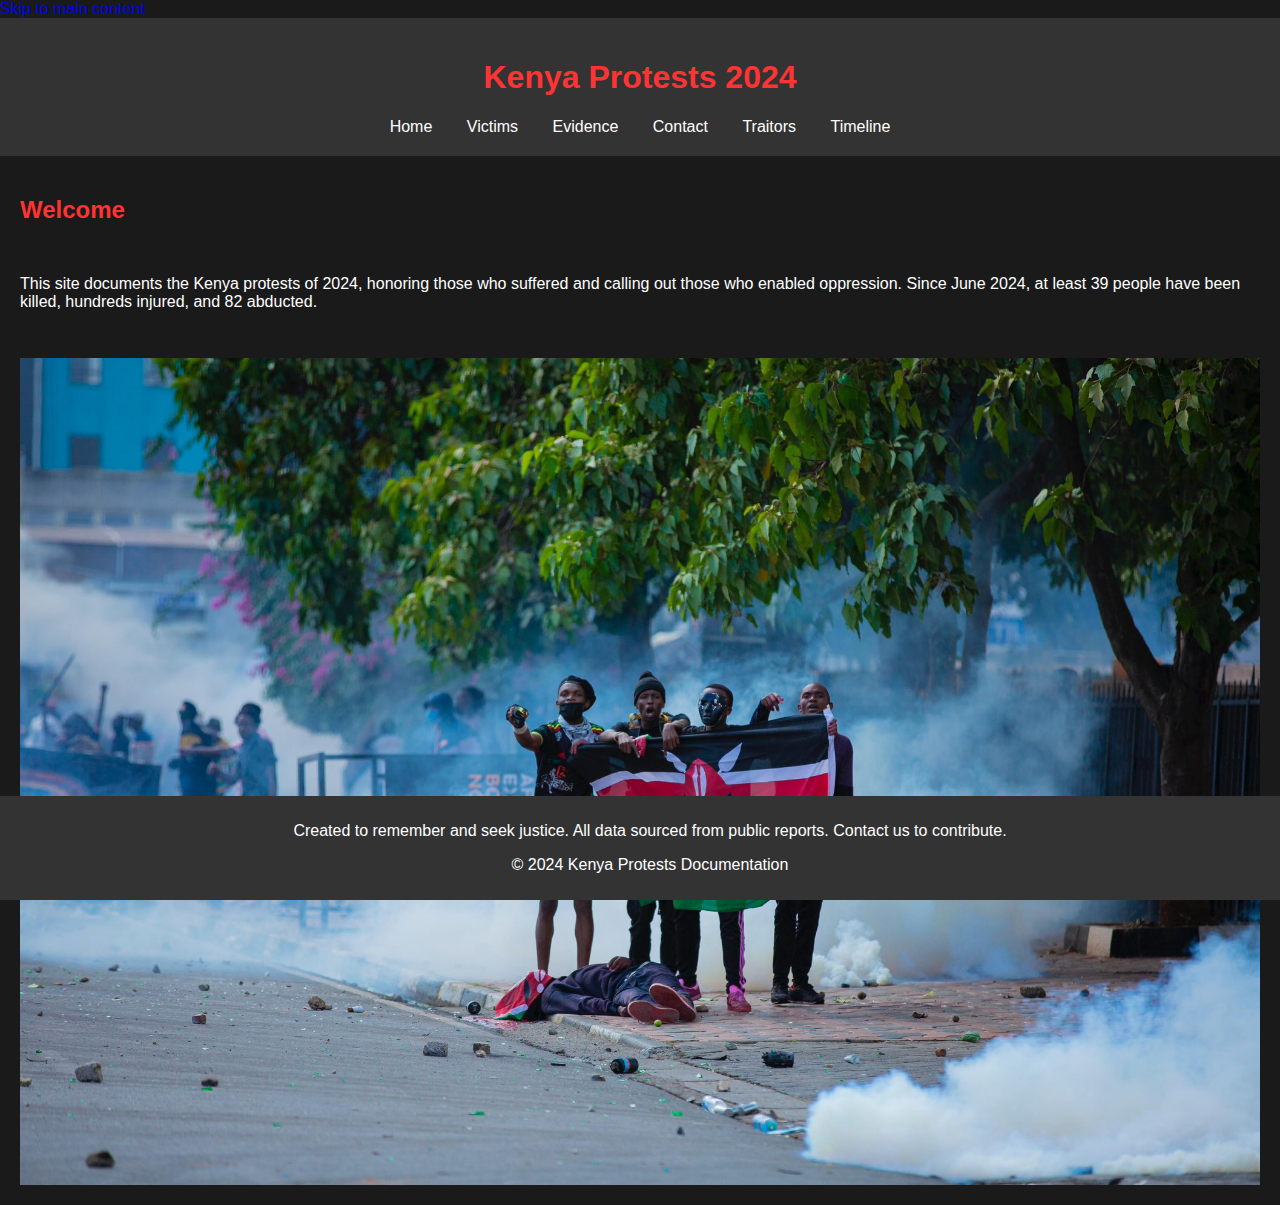
<file: index.html>
<!DOCTYPE html>
<html lang="en">
<head>
    <meta charset="UTF-8">
    <meta name="viewport" content="width=device-width, initial-scale=1.0">
    <meta name="description" content="Documentation of the Kenya protests of 2024, honoring victims and calling for justice.">
    <title>Kenya Protests 2024</title>
    <link rel="stylesheet" href="styles.css">
    <link rel="icon" href="favicon.ico" type="image/x-icon">
</head>
<body>
    <a href="#main-content" class="skip-link">Skip to main content</a>
    <header>
        <h1>Kenya Protests 2024</h1>
        <nav role="navigation" aria-label="Main navigation">
            <a href="index.html" class="active">Home</a>
            <a href="victims.html">Victims</a>
            <a href="evidence.html">Evidence</a>
            <a href="contact.html">Contact</a>
            <a href="traitors.html">Traitors</a>
            <a href="timeline.html">Timeline</a>
        </nav>
    </header>

    <main id="main-content" role="main">
        <section>
            <h2>Welcome</h2>
            <p>This site documents the Kenya protests of 2024, honoring those who suffered and calling out those who enabled oppression. Since June 2024, at least 39 people have been killed, hundreds injured, and 82 abducted.</p>
            <img src="images/june-2024.jpg" alt="Kenya Protests 2024" style="max-width: 100%; height: auto; margin-top: 1em;" />
        </section>
    </main>

    <footer>
        <p>Created to remember and seek justice. All data sourced from public reports. Contact us to contribute.</p>
        <p>&copy; 2024 Kenya Protests Documentation</p>
    </footer>
</body>
</html>
</file>
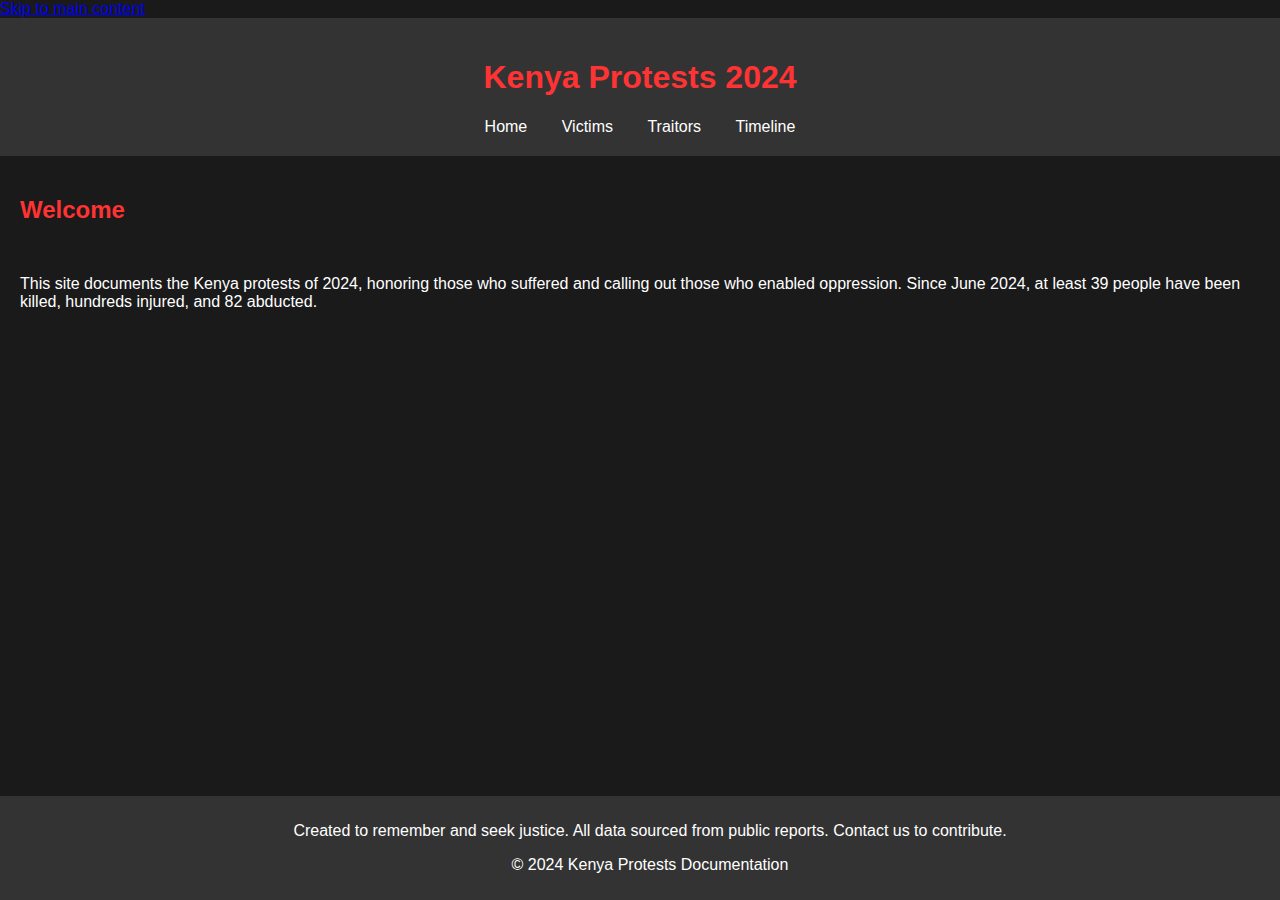
<file: june-2024/index.html>
<!DOCTYPE html>
<html lang="en">
<head>
    <meta charset="UTF-8">
    <meta name="viewport" content="width=device-width, initial-scale=1.0">
    <meta name="description" content="Documentation of the Kenya protests of 2024, honoring victims and calling for justice.">
    <title>Kenya Protests 2024</title>
    <link rel="stylesheet" href="styles.css">
    <link rel="icon" href="favicon.ico" type="image/x-icon">
</head>
<body>
    <a href="#main-content" class="skip-link">Skip to main content</a>
    <header>
        <h1>Kenya Protests 2024</h1>
        <nav role="navigation" aria-label="Main navigation">
            <a href="index.html" class="active">Home</a>
            <a href="victims.html">Victims</a>
            <a href="traitors.html">Traitors</a>
            <a href="timeline.html">Timeline</a>
            <!-- Contact link removed as contact.html does not exist -->
        </nav>
    </header>

    <main id="main-content" role="main">
        <section>
            <h2>Welcome</h2>
            <p>This site documents the Kenya protests of 2024, honoring those who suffered and calling out those who enabled oppression. Since June 2024, at least 39 people have been killed, hundreds injured, and 82 abducted.</p>
        </section>
    </main>

    <footer>
        <p>Created to remember and seek justice. All data sourced from public reports. Contact us to contribute.</p>
        <p>&copy; 2024 Kenya Protests Documentation</p>
    </footer>
</body>
</html>
</file>
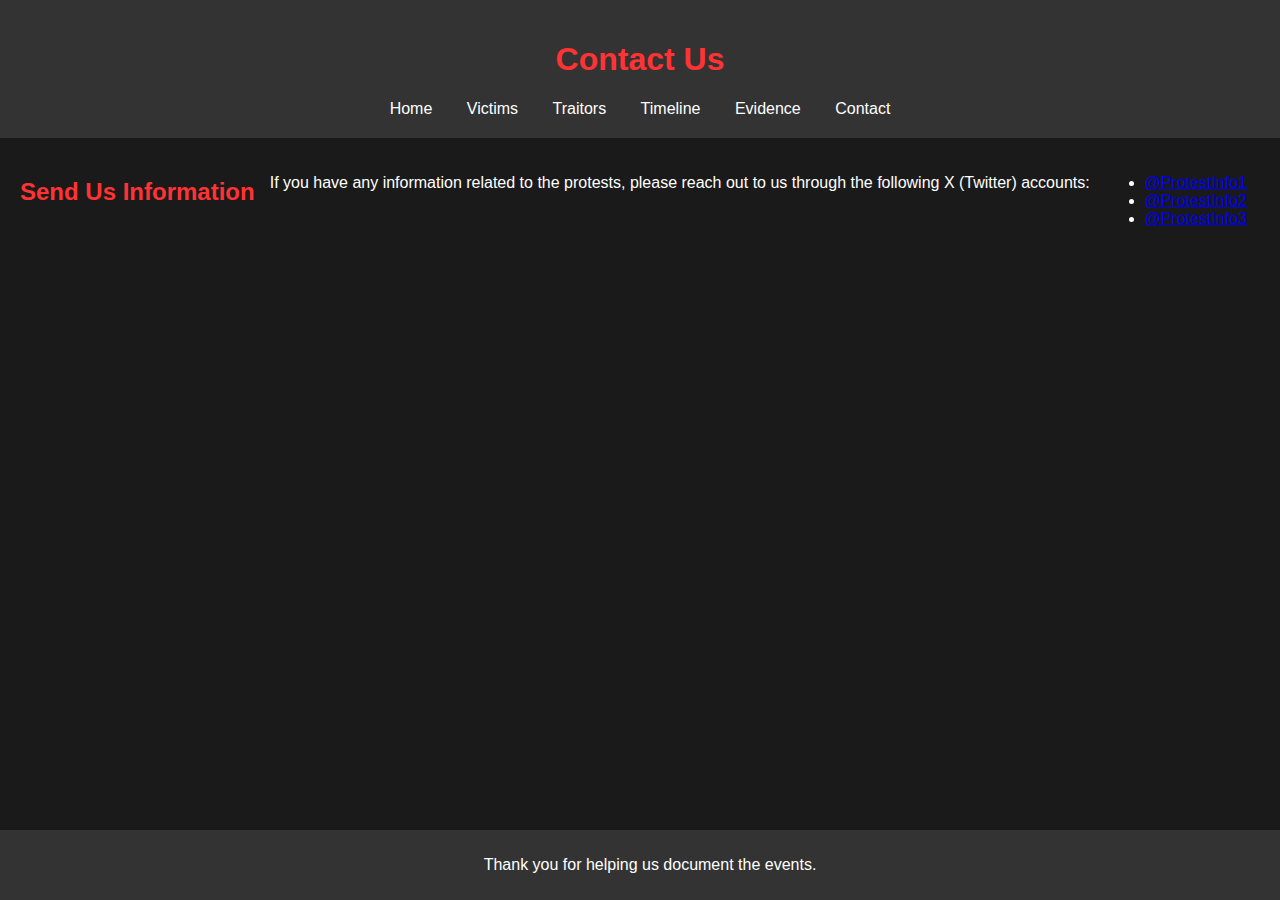
<file: contact.html>
<!DOCTYPE html>
<html lang="en">
<head>
    <meta charset="UTF-8" />
    <meta name="viewport" content="width=device-width, initial-scale=1" />
    <title>Contact - Kenya Protests 2024</title>
    <link rel="stylesheet" href="styles.css" />
</head>
<body>
    <header>
        <h1>Contact Us</h1>
        <nav>
            <a href="index.html">Home</a>
            <a href="victims.html">Victims</a>
            <a href="traitors.html">Traitors</a>
            <a href="timeline.html">Timeline</a>
            <a href="evidence.html">Evidence</a>
            <a href="contact.html">Contact</a>
        </nav>
    </header>

    <main>
        <section>
            <h2>Send Us Information</h2>
            <p>If you have any information related to the protests, please reach out to us through the following X (Twitter) accounts:</p>
            <ul>
                <li><a href="https://twitter.com/blessmefornow" target="_blank" rel="noopener noreferrer">@ProtestInfo1</a></li>
                <li><a href="https://twitter.com/imstilchildrens" target="_blank" rel="noopener noreferrer">@ProtestInfo2</a></li>
                <li><a href="https://twitter.com/kumbitrace" target="_blank" rel="noopener noreferrer">@ProtestInfo3</a></li>
            </ul>
        </section>
    </main>

    <footer>
        <p>Thank you for helping us document the events.</p>
    </footer>
</body>
</html>
</file>
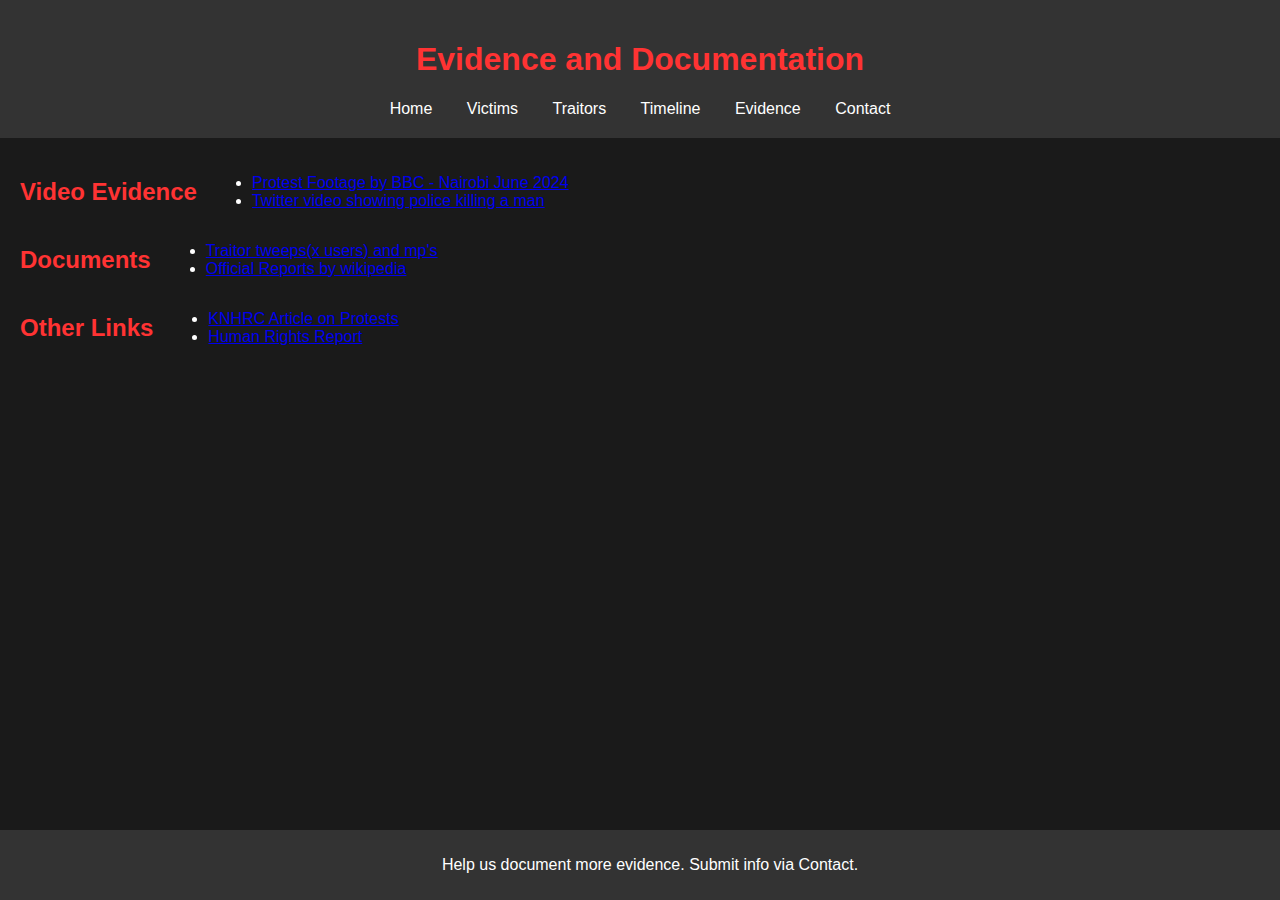
<file: evidence.html>
<!DOCTYPE html>
<html lang="en">
<head>
    <meta charset="UTF-8" />
    <meta name="viewport" content="width=device-width, initial-scale=1" />
    <title>Evidence and Documentation - Kenya Protests 2024</title>
    <link rel="stylesheet" href="styles.css" />
</head>
<body>
    <header>
        <h1>Evidence and Documentation</h1>
        <nav>
            <a href="index.html">Home</a>
            <a href="victims.html">Victims</a>
            <a href="traitors.html">Traitors</a>
            <a href="timeline.html">Timeline</a>
            <a href="evidence.html">Evidence</a>
            <a href="contact.html">Contact</a>
        </nav>
    </header>

    <main>
        <section>
            <h2>Video Evidence</h2>
            <ul>
                <li><a href="https://youtu.be/qz0f1yyf_eA?si=SOAPxaS69wMCDRTf" target="_blank" rel="noopener noreferrer">Protest Footage by BBC - Nairobi June 2024</a></li>
                <li><a href="https://x.com/haniyeeyyy/status/1916884475923120278" target="_blank" rel="noopener noreferrer">Twitter video showing police killing a man</a></li>
            </ul>
        </section>

        <section>
            <h2>Documents</h2>
            <ul>
                <li><a href="https://docs.google.com/spreadsheets/d/196sc1R9wLDKI5t4iLQz3GWG51fv7eclQwueOrnSsqoU/edit?usp=sharing" target="_blank" rel="noopener noreferrer">Traitor tweeps(x users) and mp's</a></li>
                <li><a href="https://en.wikipedia.org/wiki/Kenya_Finance_Bill_protests" target="_blank" rel="noopener noreferrer">Official Reports by wikipedia</a></li>
            </ul>
        </section>

        <section>
            <h2>Other Links</h2>
            <ul>
                <li><a href="https://www.knchr.org/Articles/ArtMID/2432/ArticleID/1197/Statement-on-the-Aftermath-of-Protests-against-the-Finance-Bill-2024-carried-out-in-19-Counties-on-Thursday-20th-June-2024" target="_blank" rel="noopener noreferrer">KNHRC Article on Protests</a></li>
                <li><a href="https://x.com/husskhalid/status/1916935420941898227" target="_blank" rel="noopener noreferrer">Human Rights Report</a></li>
            </ul>
        </section>
    </main>

    <footer>
        <p>Help us document more evidence. Submit info via Contact.</p>
    </footer>
</body>
</html>
</file>
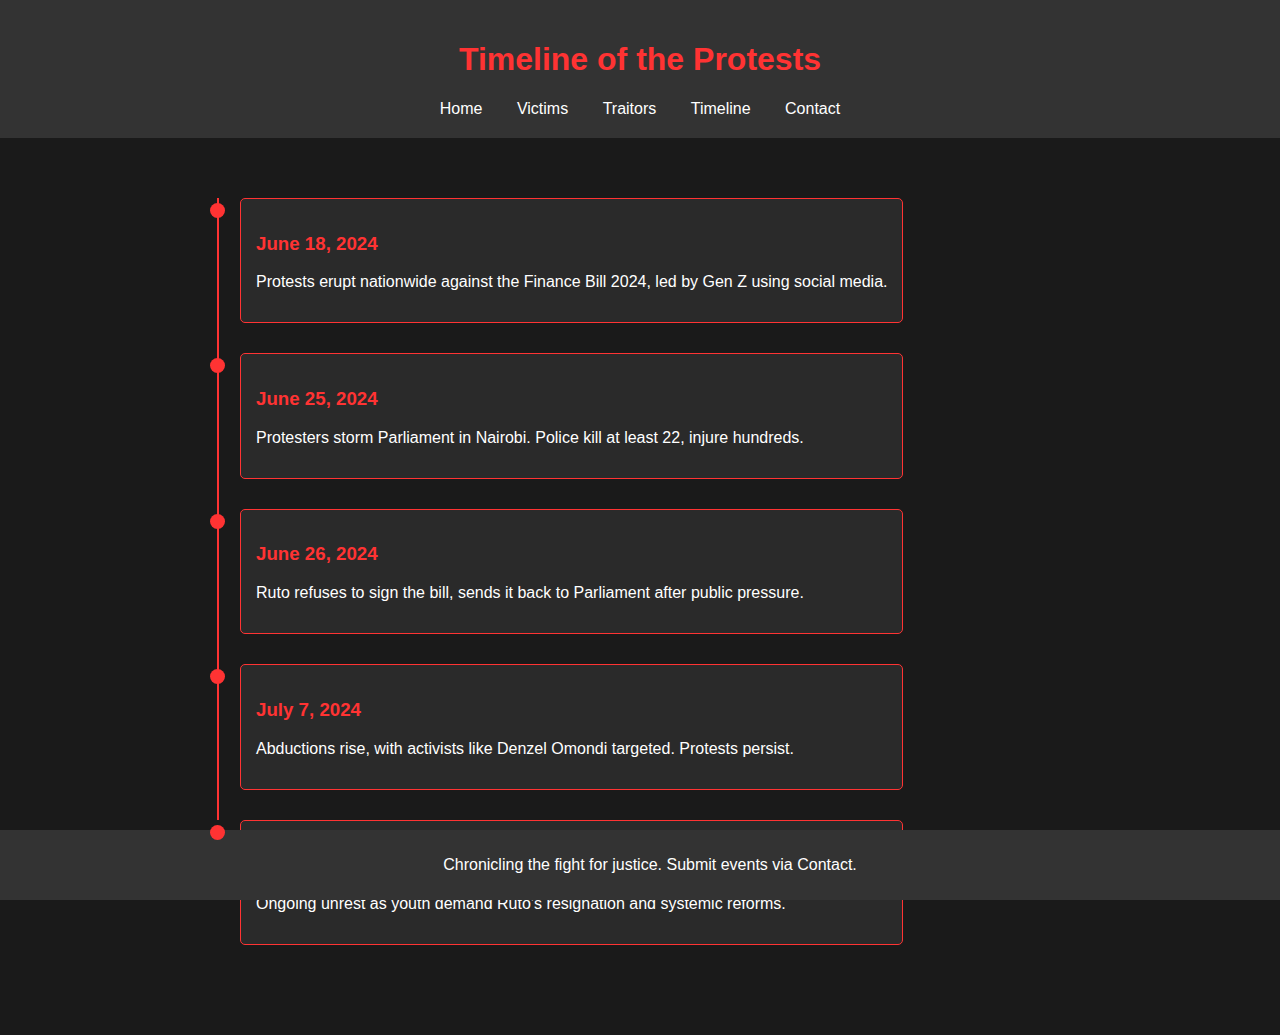
<file: timeline.html>
<!DOCTYPE html>
<html lang="en">
<head>
    <meta charset="UTF-8">
    <meta name="viewport" content="width=device-width, initial-scale=1.0">
    <title>Timeline - Kenya Protests 2024</title>
    <link rel="stylesheet" href="styles.css">
</head>
<body>
    <header>
        <h1>Timeline of the Protests</h1>
        <nav>
            <a href="index.html">Home</a>
            <a href="victims.html">Victims</a>
            <a href="traitors.html">Traitors</a>
            <a href="timeline.html">Timeline</a>
            <a href="contact.html">Contact</a>
        </nav>
    </header>

    <main>
        <section class="timeline">
            <div class="timeline-container">
                <div class="timeline-item" data-date="June 18, 2024">
                    <div class="timeline-marker"></div>
                    <div class="timeline-content">
                        <h3>June 18, 2024</h3>
                        <p>Protests erupt nationwide against the Finance Bill 2024, led by Gen Z using social media.</p>
                    </div>
                </div>
                <div class="timeline-item" data-date="June 25, 2024">
                    <div class="timeline-marker"></div>
                    <div class="timeline-content">
                        <h3>June 25, 2024</h3>
                        <p>Protesters storm Parliament in Nairobi. Police kill at least 22, injure hundreds.</p>
                    </div>
                </div>
                <div class="timeline-item" data-date="June 26, 2024">
                    <div class="timeline-marker"></div>
                    <div class="timeline-content">
                        <h3>June 26, 2024</h3>
                        <p>Ruto refuses to sign the bill, sends it back to Parliament after public pressure.</p>
                    </div>
                </div>
                <div class="timeline-item" data-date="July 7, 2024">
                    <div class="timeline-marker"></div>
                    <div class="timeline-content">
                        <h3>July 7, 2024</h3>
                        <p>Abductions rise, with activists like Denzel Omondi targeted. Protests persist.</p>
                    </div>
                </div>
                <div class="timeline-item" data-date="August 2024">
                    <div class="timeline-marker"></div>
                    <div class="timeline-content">
                        <h3>August 2024</h3>
                        <p>Ongoing unrest as youth demand Ruto’s resignation and systemic reforms.</p>
                    </div>
                </div>
                <!-- Add more events as needed -->
            </div>
        </section>
    </main>

    <footer>
        <p>Chronicling the fight for justice. Submit events via Contact.</p>
    </footer>

    <script src="timeline.js"></script>
</body>
</html>
</file>
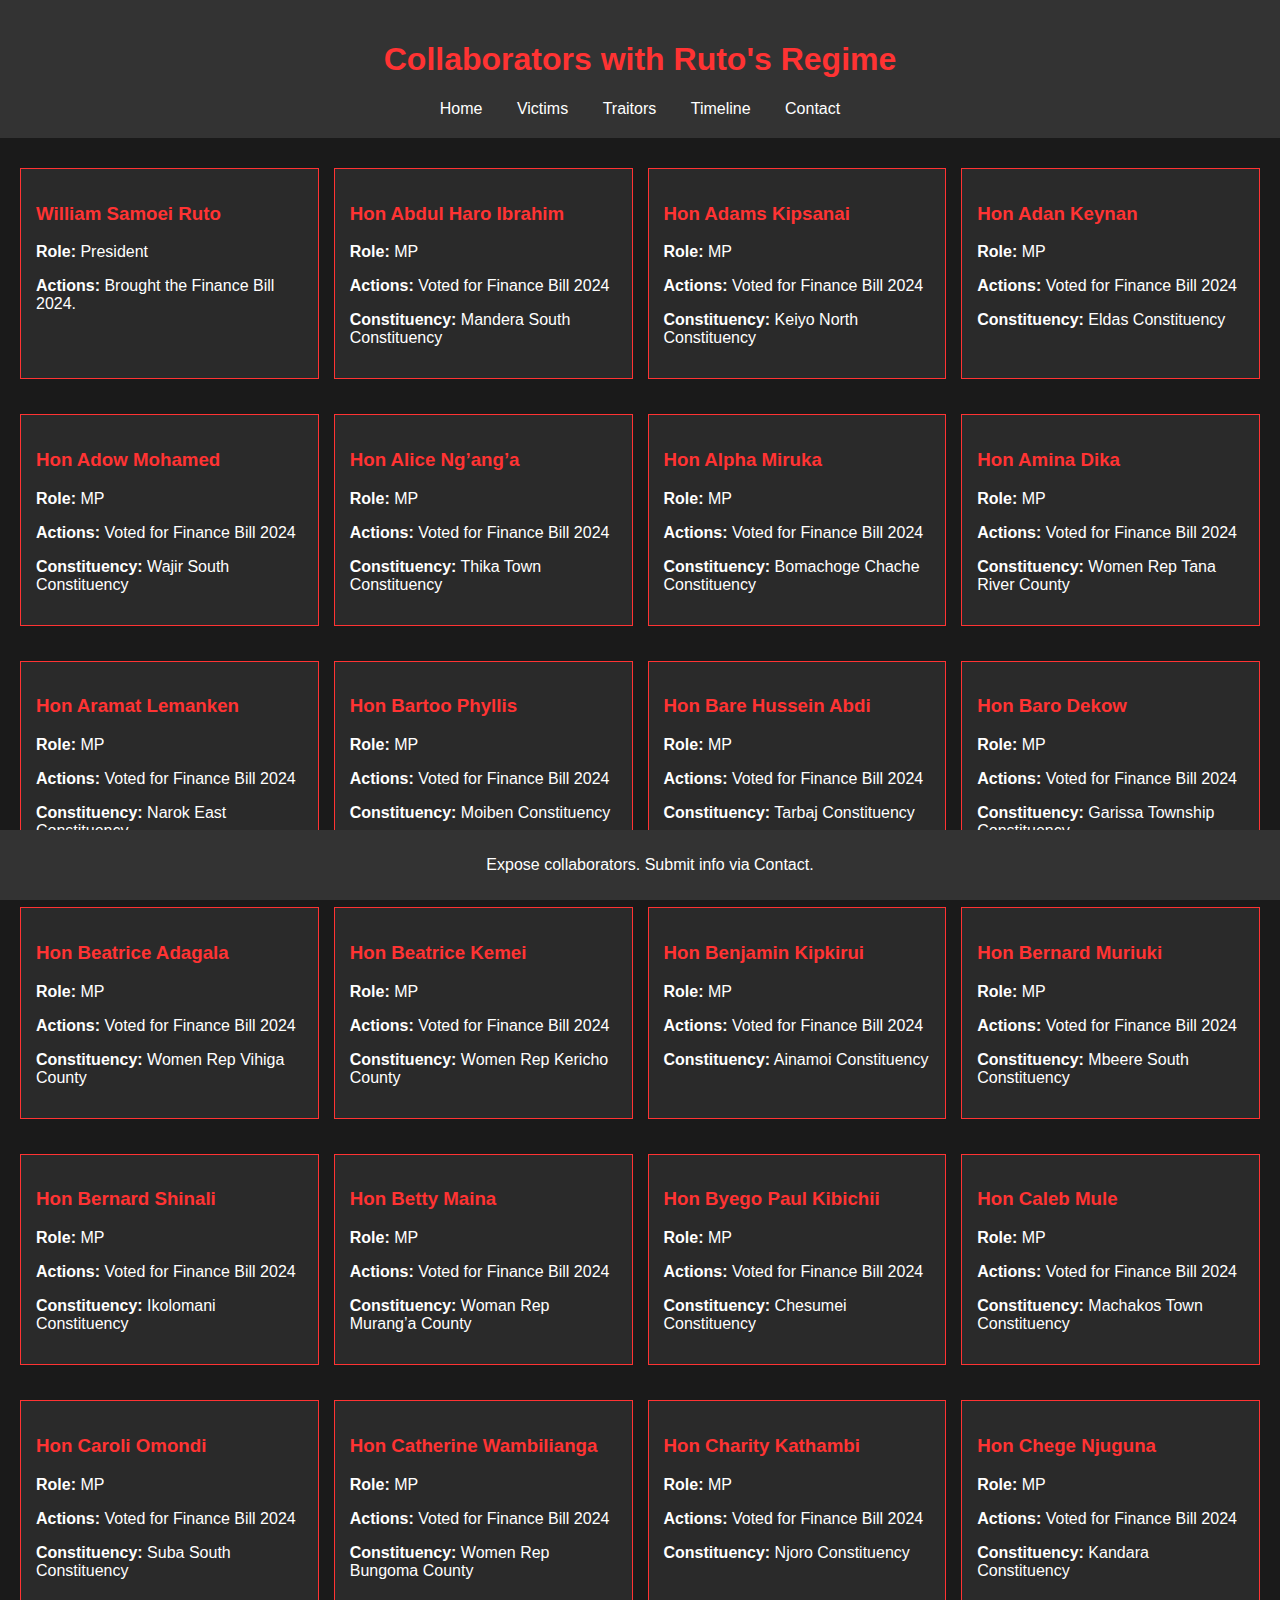
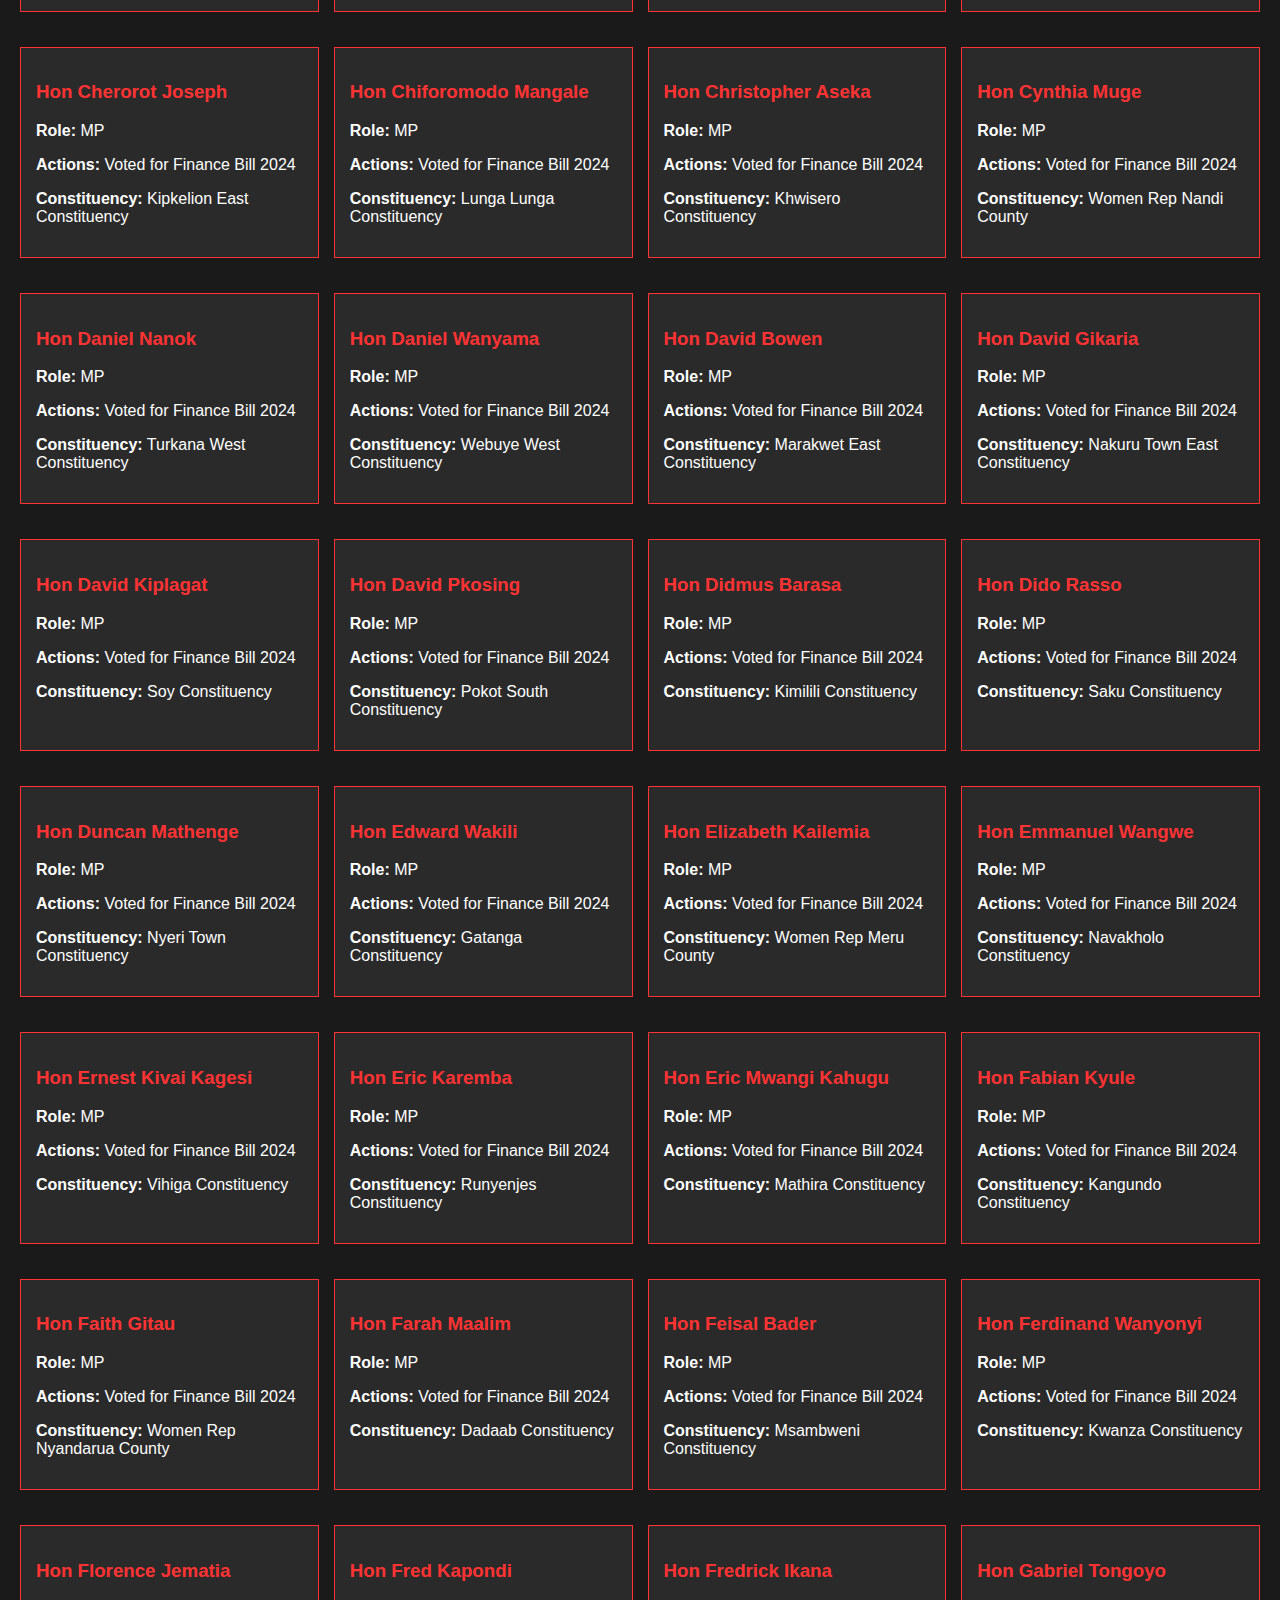
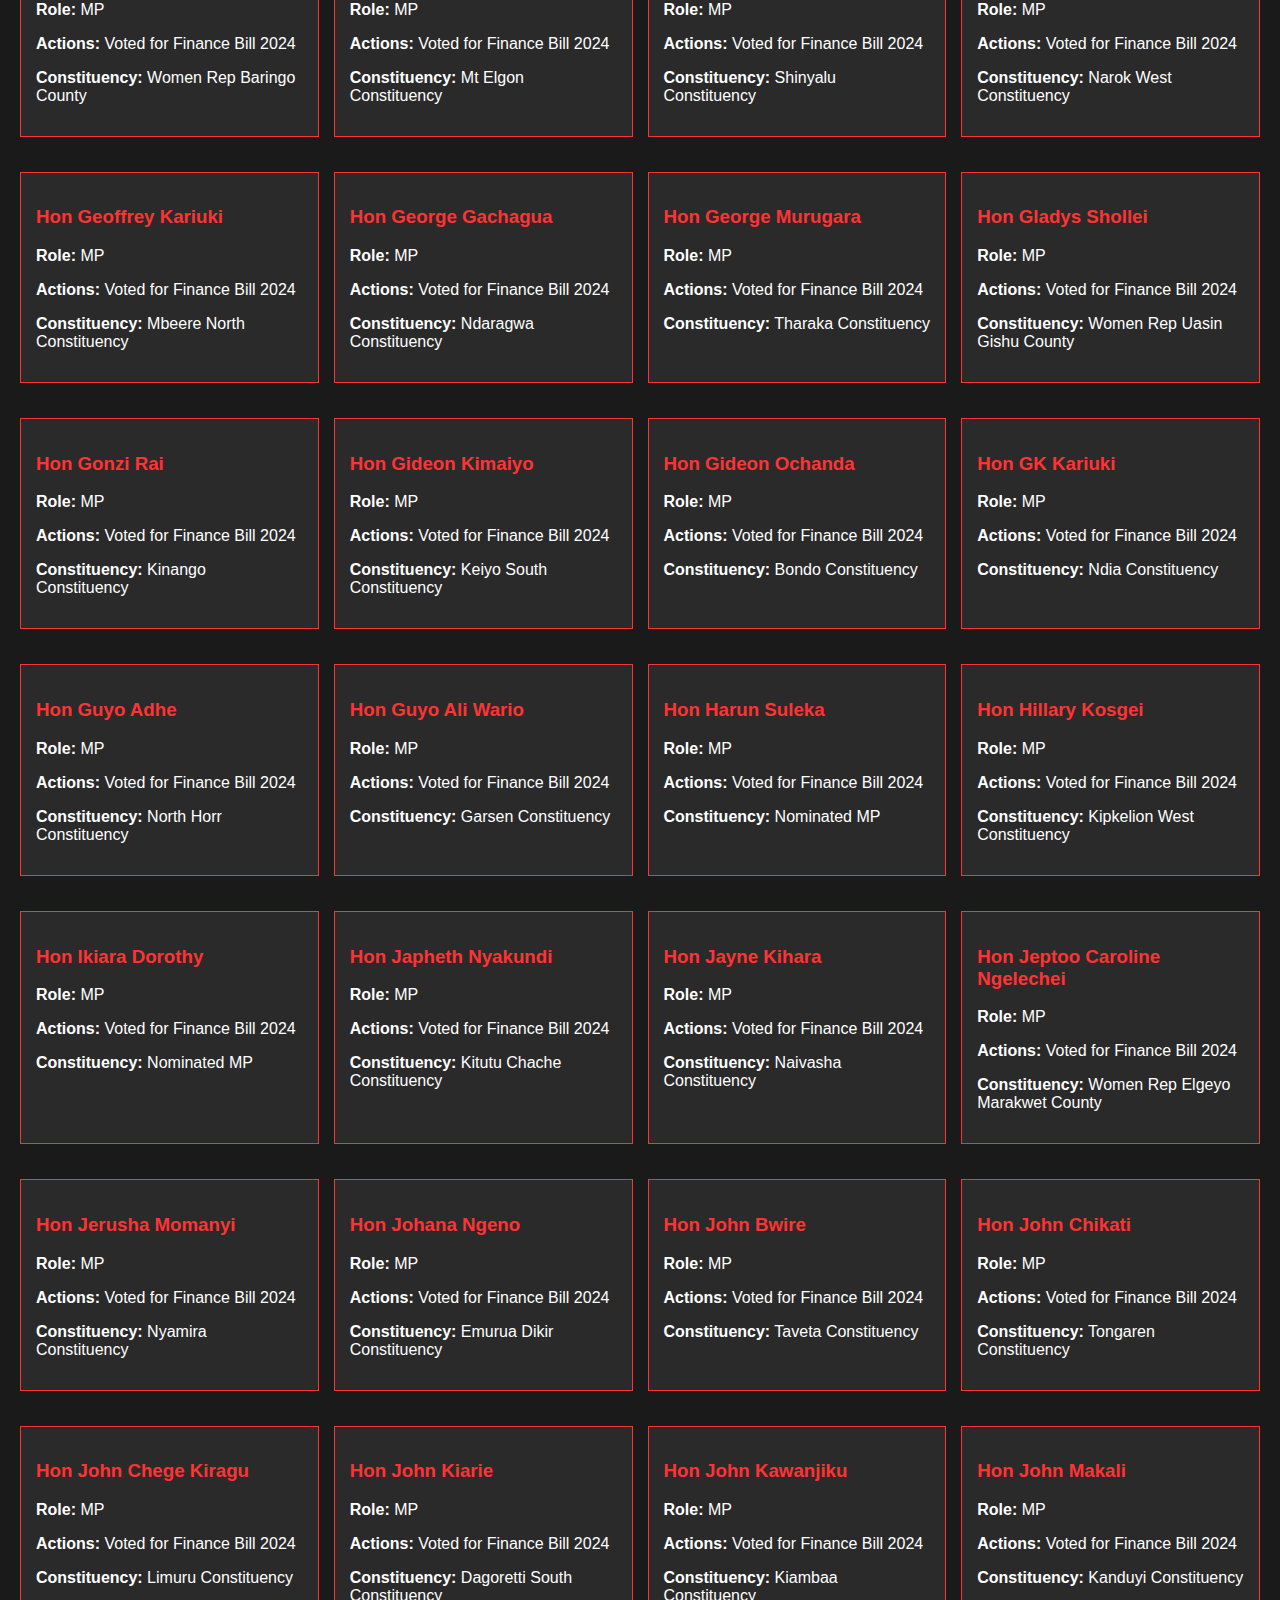
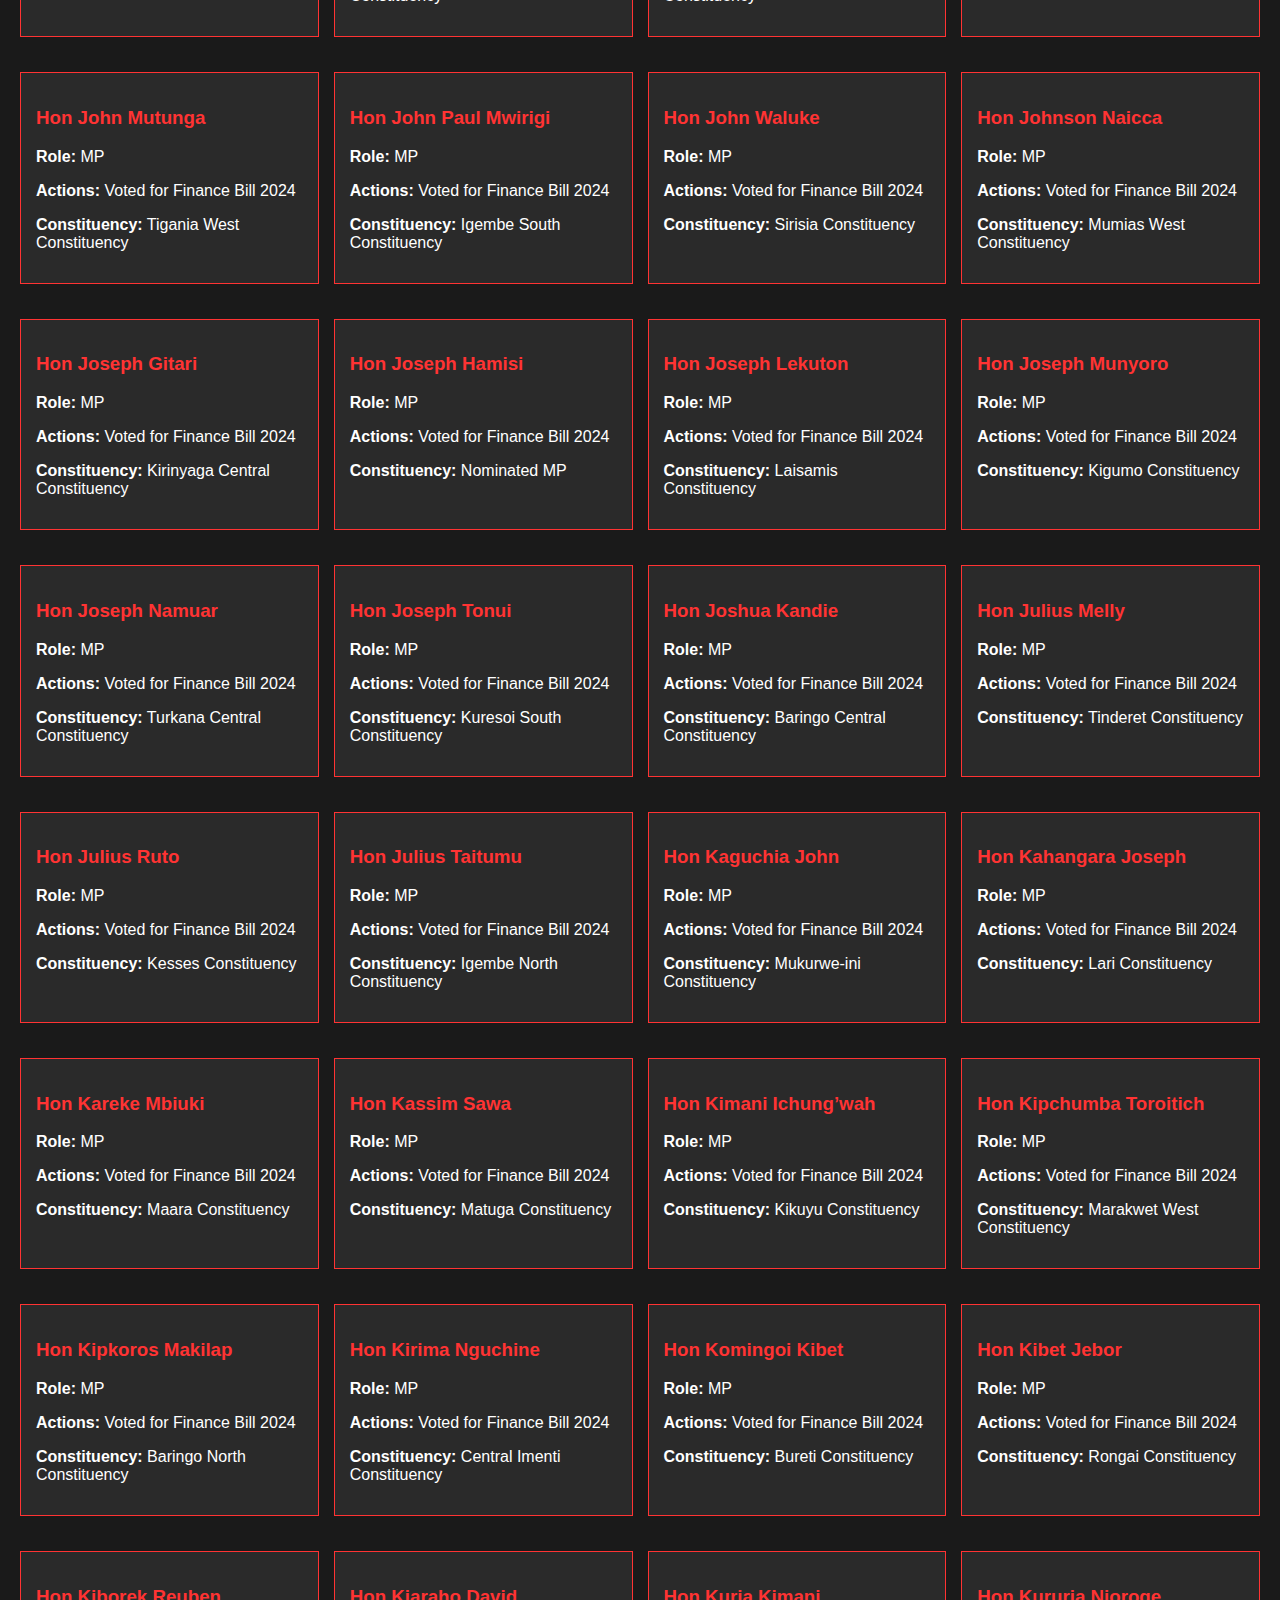
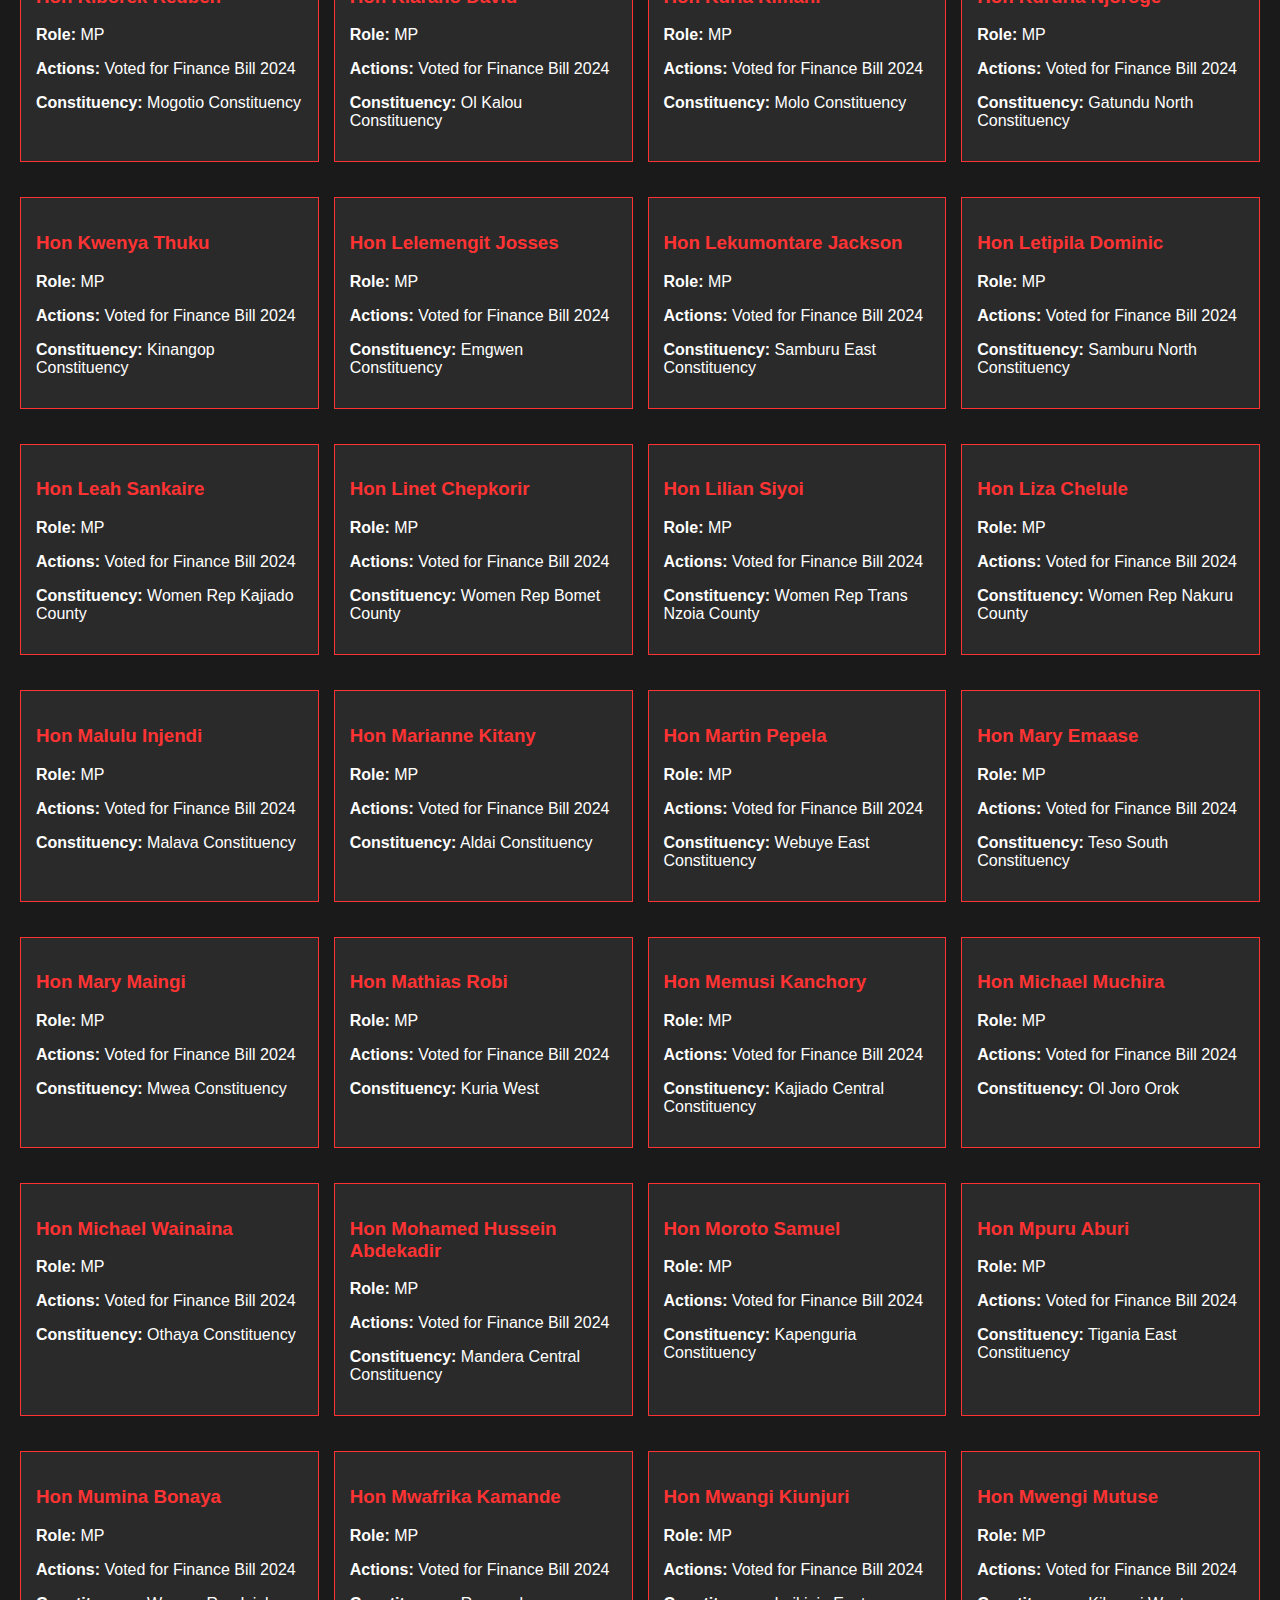
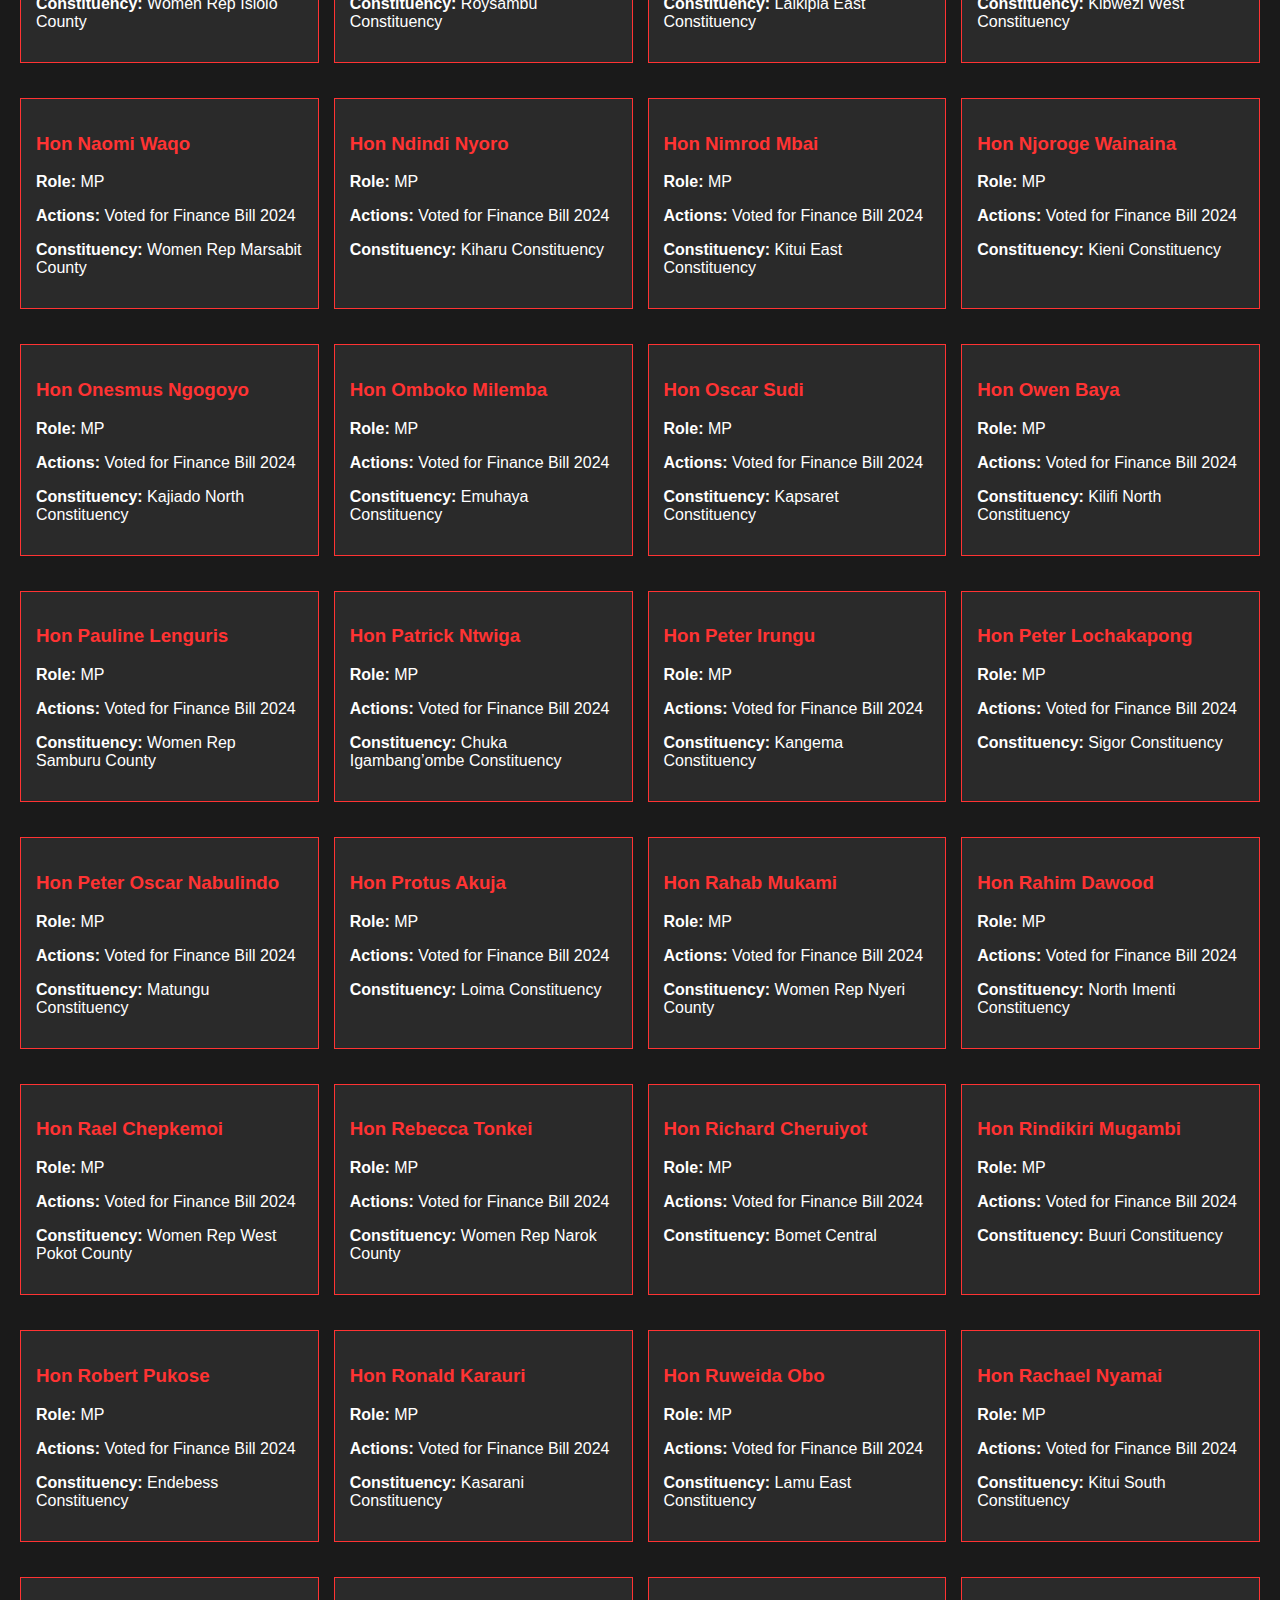
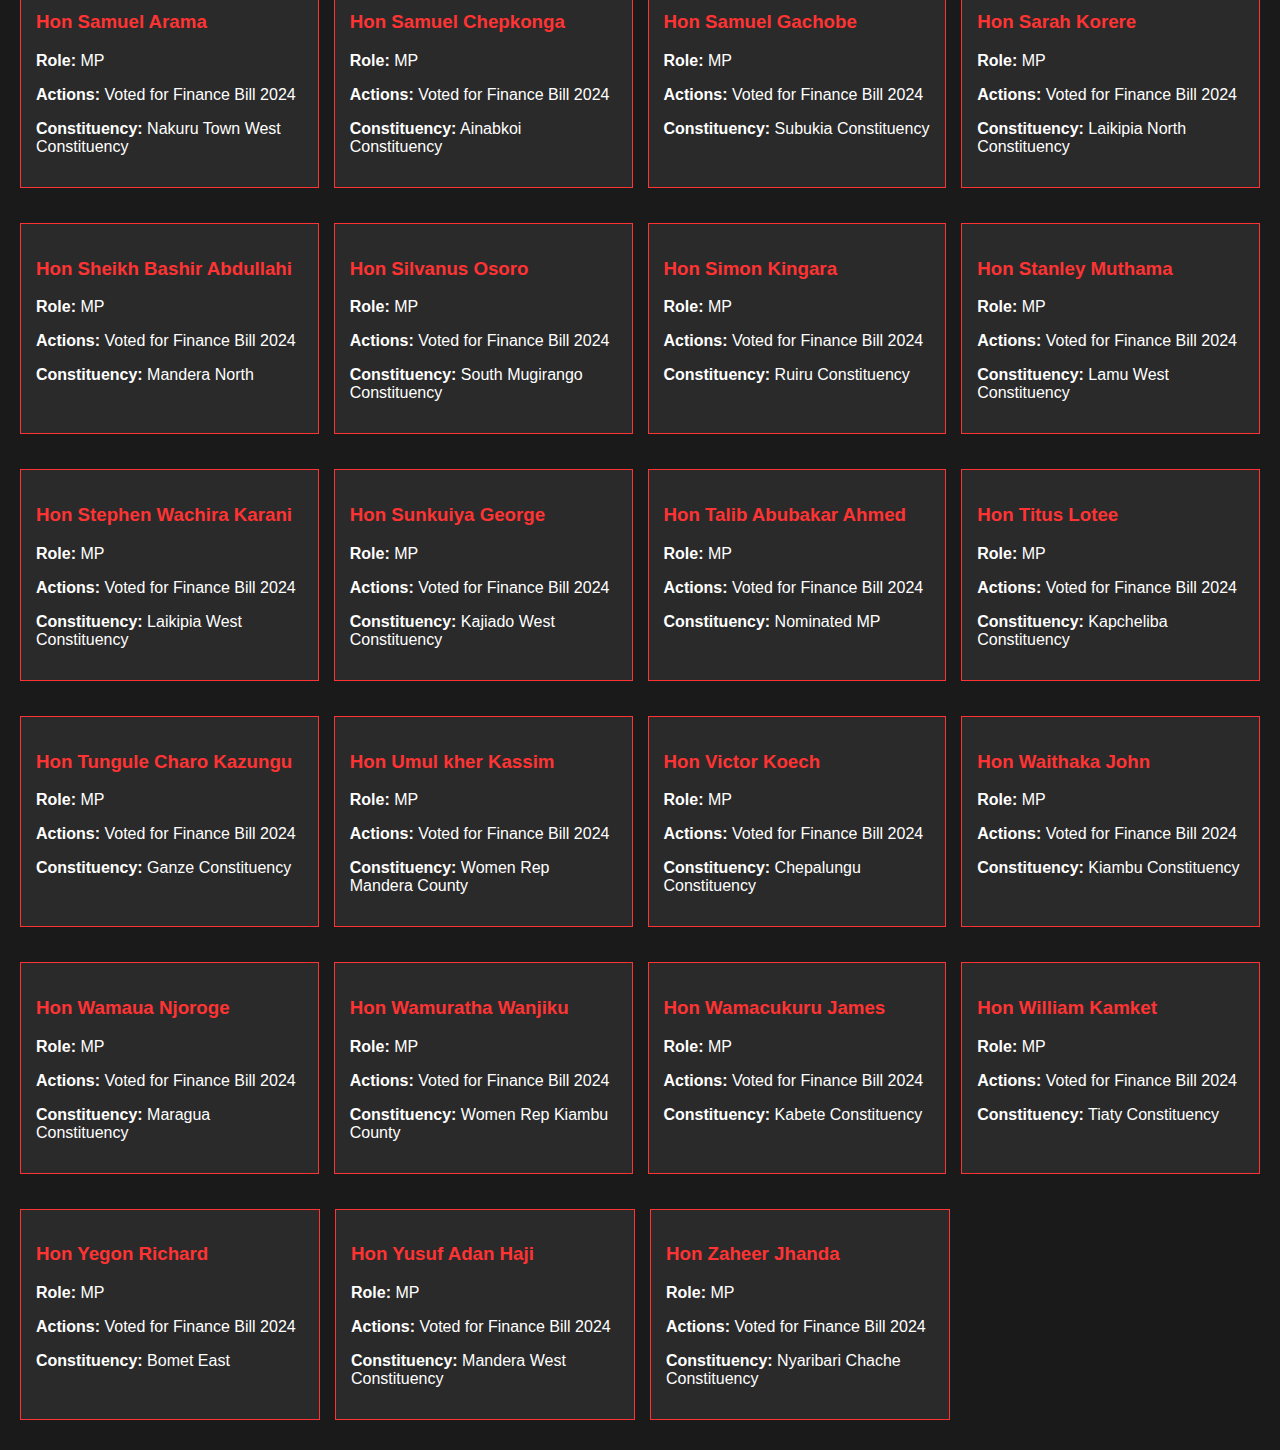
<file: traitors.html>
<!DOCTYPE html>
<html lang="en">
<head>
    <meta charset="UTF-8">
    <meta name="viewport" content="width=device-width, initial-scale=1.0">
    <title>Traitors - Kenya Protests 2024</title>
    <link rel="stylesheet" href="styles.css">
</head>
<body>
    <header>
        <h1>Collaborators with Ruto's Regime</h1>
        <nav>
            <a href="index.html">Home</a>
            <a href="victims.html">Victims</a>
            <a href="traitors.html">Traitors</a>
            <a href="timeline.html">Timeline</a>
            <a href="contact.html">Contact</a>
        </nav>
    </header>

    <main>
        <section>
            <div class="traitor-card">
                <h3>William Samoei Ruto</h3>
                <p><strong>Role:</strong> President</p>
                <p><strong>Actions:</strong> Brought the Finance Bill 2024.</p>
            </div>
            <!-- Add more traitor cards here -->

<div class="traitor-card">
    <h3>Hon Abdul Haro Ibrahim</h3>
    <p><strong>Role:</strong> MP</p>
    <p><strong>Actions:</strong> Voted for Finance Bill 2024</p>
    <p><strong>Constituency:</strong> Mandera South Constituency</p>
</div>


<div class="traitor-card">
    <h3>Hon Adams Kipsanai</h3>
    <p><strong>Role:</strong> MP</p>
    <p><strong>Actions:</strong> Voted for Finance Bill 2024</p>
    <p><strong>Constituency:</strong> Keiyo North Constituency</p>
</div>


<div class="traitor-card">
    <h3>Hon Adan Keynan</h3>
    <p><strong>Role:</strong> MP</p>
    <p><strong>Actions:</strong> Voted for Finance Bill 2024</p>
    <p><strong>Constituency:</strong> Eldas Constituency</p>
</div>


<div class="traitor-card">
    <h3>Hon Adow Mohamed</h3>
    <p><strong>Role:</strong> MP</p>
    <p><strong>Actions:</strong> Voted for Finance Bill 2024</p>
    <p><strong>Constituency:</strong> Wajir South Constituency</p>
</div>


<div class="traitor-card">
    <h3>Hon Alice Ng’ang’a</h3>
    <p><strong>Role:</strong> MP</p>
    <p><strong>Actions:</strong> Voted for Finance Bill 2024</p>
    <p><strong>Constituency:</strong> Thika Town Constituency</p>
</div>


<div class="traitor-card">
    <h3>Hon Alpha Miruka</h3>
    <p><strong>Role:</strong> MP</p>
    <p><strong>Actions:</strong> Voted for Finance Bill 2024</p>
    <p><strong>Constituency:</strong> Bomachoge Chache Constituency</p>
</div>


<div class="traitor-card">
    <h3>Hon Amina Dika</h3>
    <p><strong>Role:</strong> MP</p>
    <p><strong>Actions:</strong> Voted for Finance Bill 2024</p>
    <p><strong>Constituency:</strong> Women Rep Tana River County</p>
</div>


<div class="traitor-card">
    <h3>Hon Aramat Lemanken</h3>
    <p><strong>Role:</strong> MP</p>
    <p><strong>Actions:</strong> Voted for Finance Bill 2024</p>
    <p><strong>Constituency:</strong> Narok East Constituency</p>
</div>


<div class="traitor-card">
    <h3>Hon Bartoo Phyllis</h3>
    <p><strong>Role:</strong> MP</p>
    <p><strong>Actions:</strong> Voted for Finance Bill 2024</p>
    <p><strong>Constituency:</strong> Moiben Constituency</p>
</div>


<div class="traitor-card">
    <h3>Hon Bare Hussein Abdi</h3>
    <p><strong>Role:</strong> MP</p>
    <p><strong>Actions:</strong> Voted for Finance Bill 2024</p>
    <p><strong>Constituency:</strong> Tarbaj Constituency</p>
</div>


<div class="traitor-card">
    <h3>Hon Baro Dekow</h3>
    <p><strong>Role:</strong> MP</p>
    <p><strong>Actions:</strong> Voted for Finance Bill 2024</p>
    <p><strong>Constituency:</strong> Garissa Township Constituency</p>
</div>


<div class="traitor-card">
    <h3>Hon Beatrice Adagala</h3>
    <p><strong>Role:</strong> MP</p>
    <p><strong>Actions:</strong> Voted for Finance Bill 2024</p>
    <p><strong>Constituency:</strong> Women Rep Vihiga County</p>
</div>


<div class="traitor-card">
    <h3>Hon Beatrice Kemei</h3>
    <p><strong>Role:</strong> MP</p>
    <p><strong>Actions:</strong> Voted for Finance Bill 2024</p>
    <p><strong>Constituency:</strong> Women Rep Kericho County</p>
</div>


<div class="traitor-card">
    <h3>Hon Benjamin Kipkirui</h3>
    <p><strong>Role:</strong> MP</p>
    <p><strong>Actions:</strong> Voted for Finance Bill 2024</p>
    <p><strong>Constituency:</strong> Ainamoi Constituency</p>
</div>


<div class="traitor-card">
    <h3>Hon Bernard Muriuki</h3>
    <p><strong>Role:</strong> MP</p>
    <p><strong>Actions:</strong> Voted for Finance Bill 2024</p>
    <p><strong>Constituency:</strong> Mbeere South Constituency</p>
</div>


<div class="traitor-card">
    <h3>Hon Bernard Shinali</h3>
    <p><strong>Role:</strong> MP</p>
    <p><strong>Actions:</strong> Voted for Finance Bill 2024</p>
    <p><strong>Constituency:</strong> Ikolomani Constituency</p>
</div>


<div class="traitor-card">
    <h3>Hon Betty Maina</h3>
    <p><strong>Role:</strong> MP</p>
    <p><strong>Actions:</strong> Voted for Finance Bill 2024</p>
    <p><strong>Constituency:</strong> Woman Rep Murang’a County</p>
</div>


<div class="traitor-card">
    <h3>Hon Byego Paul Kibichii</h3>
    <p><strong>Role:</strong> MP</p>
    <p><strong>Actions:</strong> Voted for Finance Bill 2024</p>
    <p><strong>Constituency:</strong> Chesumei Constituency</p>
</div>


<div class="traitor-card">
    <h3>Hon Caleb Mule</h3>
    <p><strong>Role:</strong> MP</p>
    <p><strong>Actions:</strong> Voted for Finance Bill 2024</p>
    <p><strong>Constituency:</strong> Machakos Town Constituency</p>
</div>


<div class="traitor-card">
    <h3>Hon Caroli Omondi</h3>
    <p><strong>Role:</strong> MP</p>
    <p><strong>Actions:</strong> Voted for Finance Bill 2024</p>
    <p><strong>Constituency:</strong> Suba South Constituency</p>
</div>


<div class="traitor-card">
    <h3>Hon Catherine Wambilianga</h3>
    <p><strong>Role:</strong> MP</p>
    <p><strong>Actions:</strong> Voted for Finance Bill 2024</p>
    <p><strong>Constituency:</strong> Women Rep Bungoma County</p>
</div>


<div class="traitor-card">
    <h3>Hon Charity Kathambi</h3>
    <p><strong>Role:</strong> MP</p>
    <p><strong>Actions:</strong> Voted for Finance Bill 2024</p>
    <p><strong>Constituency:</strong> Njoro Constituency</p>
</div>


<div class="traitor-card">
    <h3>Hon Chege Njuguna</h3>
    <p><strong>Role:</strong> MP</p>
    <p><strong>Actions:</strong> Voted for Finance Bill 2024</p>
    <p><strong>Constituency:</strong> Kandara Constituency</p>
</div>


<div class="traitor-card">
    <h3>Hon Cherorot Joseph</h3>
    <p><strong>Role:</strong> MP</p>
    <p><strong>Actions:</strong> Voted for Finance Bill 2024</p>
    <p><strong>Constituency:</strong> Kipkelion East Constituency</p>
</div>


<div class="traitor-card">
    <h3>Hon Chiforomodo Mangale</h3>
    <p><strong>Role:</strong> MP</p>
    <p><strong>Actions:</strong> Voted for Finance Bill 2024</p>
    <p><strong>Constituency:</strong> Lunga Lunga Constituency</p>
</div>


<div class="traitor-card">
    <h3>Hon Christopher Aseka</h3>
    <p><strong>Role:</strong> MP</p>
    <p><strong>Actions:</strong> Voted for Finance Bill 2024</p>
    <p><strong>Constituency:</strong> Khwisero Constituency</p>
</div>


<div class="traitor-card">
    <h3>Hon Cynthia Muge</h3>
    <p><strong>Role:</strong> MP</p>
    <p><strong>Actions:</strong> Voted for Finance Bill 2024</p>
    <p><strong>Constituency:</strong> Women Rep Nandi County</p>
</div>


<div class="traitor-card">
    <h3>Hon Daniel Nanok</h3>
    <p><strong>Role:</strong> MP</p>
    <p><strong>Actions:</strong> Voted for Finance Bill 2024</p>
    <p><strong>Constituency:</strong> Turkana West Constituency</p>
</div>


<div class="traitor-card">
    <h3>Hon Daniel Wanyama</h3>
    <p><strong>Role:</strong> MP</p>
    <p><strong>Actions:</strong> Voted for Finance Bill 2024</p>
    <p><strong>Constituency:</strong> Webuye West Constituency</p>
</div>


<div class="traitor-card">
    <h3>Hon David Bowen</h3>
    <p><strong>Role:</strong> MP</p>
    <p><strong>Actions:</strong> Voted for Finance Bill 2024</p>
    <p><strong>Constituency:</strong> Marakwet East Constituency</p>
</div>


<div class="traitor-card">
    <h3>Hon David Gikaria</h3>
    <p><strong>Role:</strong> MP</p>
    <p><strong>Actions:</strong> Voted for Finance Bill 2024</p>
    <p><strong>Constituency:</strong> Nakuru Town East Constituency</p>
</div>


<div class="traitor-card">
    <h3>Hon David Kiplagat</h3>
    <p><strong>Role:</strong> MP</p>
    <p><strong>Actions:</strong> Voted for Finance Bill 2024</p>
    <p><strong>Constituency:</strong> Soy Constituency</p>
</div>


<div class="traitor-card">
    <h3>Hon David Pkosing</h3>
    <p><strong>Role:</strong> MP</p>
    <p><strong>Actions:</strong> Voted for Finance Bill 2024</p>
    <p><strong>Constituency:</strong> Pokot South Constituency</p>
</div>


<div class="traitor-card">
    <h3>Hon Didmus Barasa</h3>
    <p><strong>Role:</strong> MP</p>
    <p><strong>Actions:</strong> Voted for Finance Bill 2024</p>
    <p><strong>Constituency:</strong> Kimilili Constituency</p>
</div>


<div class="traitor-card">
    <h3>Hon Dido Rasso</h3>
    <p><strong>Role:</strong> MP</p>
    <p><strong>Actions:</strong> Voted for Finance Bill 2024</p>
    <p><strong>Constituency:</strong> Saku Constituency</p>
</div>


<div class="traitor-card">
    <h3>Hon Duncan Mathenge</h3>
    <p><strong>Role:</strong> MP</p>
    <p><strong>Actions:</strong> Voted for Finance Bill 2024</p>
    <p><strong>Constituency:</strong> Nyeri Town Constituency</p>
</div>


<div class="traitor-card">
    <h3>Hon Edward Wakili</h3>
    <p><strong>Role:</strong> MP</p>
    <p><strong>Actions:</strong> Voted for Finance Bill 2024</p>
    <p><strong>Constituency:</strong> Gatanga Constituency</p>
</div>


<div class="traitor-card">
    <h3>Hon Elizabeth Kailemia</h3>
    <p><strong>Role:</strong> MP</p>
    <p><strong>Actions:</strong> Voted for Finance Bill 2024</p>
    <p><strong>Constituency:</strong> Women Rep Meru County</p>
</div>


<div class="traitor-card">
    <h3>Hon Emmanuel Wangwe</h3>
    <p><strong>Role:</strong> MP</p>
    <p><strong>Actions:</strong> Voted for Finance Bill 2024</p>
    <p><strong>Constituency:</strong> Navakholo Constituency</p>
</div>


<div class="traitor-card">
    <h3>Hon Ernest Kivai Kagesi</h3>
    <p><strong>Role:</strong> MP</p>
    <p><strong>Actions:</strong> Voted for Finance Bill 2024</p>
    <p><strong>Constituency:</strong> Vihiga Constituency</p>
</div>


<div class="traitor-card">
    <h3>Hon Eric Karemba</h3>
    <p><strong>Role:</strong> MP</p>
    <p><strong>Actions:</strong> Voted for Finance Bill 2024</p>
    <p><strong>Constituency:</strong> Runyenjes Constituency</p>
</div>


<div class="traitor-card">
    <h3>Hon Eric Mwangi Kahugu</h3>
    <p><strong>Role:</strong> MP</p>
    <p><strong>Actions:</strong> Voted for Finance Bill 2024</p>
    <p><strong>Constituency:</strong> Mathira Constituency</p>
</div>


<div class="traitor-card">
    <h3>Hon Fabian Kyule</h3>
    <p><strong>Role:</strong> MP</p>
    <p><strong>Actions:</strong> Voted for Finance Bill 2024</p>
    <p><strong>Constituency:</strong> Kangundo Constituency</p>
</div>


<div class="traitor-card">
    <h3>Hon Faith Gitau</h3>
    <p><strong>Role:</strong> MP</p>
    <p><strong>Actions:</strong> Voted for Finance Bill 2024</p>
    <p><strong>Constituency:</strong> Women Rep Nyandarua County</p>
</div>


<div class="traitor-card">
    <h3>Hon Farah Maalim</h3>
    <p><strong>Role:</strong> MP</p>
    <p><strong>Actions:</strong> Voted for Finance Bill 2024</p>
    <p><strong>Constituency:</strong> Dadaab Constituency</p>
</div>


<div class="traitor-card">
    <h3>Hon Feisal Bader</h3>
    <p><strong>Role:</strong> MP</p>
    <p><strong>Actions:</strong> Voted for Finance Bill 2024</p>
    <p><strong>Constituency:</strong> Msambweni Constituency</p>
</div>


<div class="traitor-card">
    <h3>Hon Ferdinand Wanyonyi</h3>
    <p><strong>Role:</strong> MP</p>
    <p><strong>Actions:</strong> Voted for Finance Bill 2024</p>
    <p><strong>Constituency:</strong> Kwanza Constituency</p>
</div>


<div class="traitor-card">
    <h3>Hon Florence Jematia</h3>
    <p><strong>Role:</strong> MP</p>
    <p><strong>Actions:</strong> Voted for Finance Bill 2024</p>
    <p><strong>Constituency:</strong> Women Rep Baringo County</p>
</div>


<div class="traitor-card">
    <h3>Hon Fred Kapondi</h3>
    <p><strong>Role:</strong> MP</p>
    <p><strong>Actions:</strong> Voted for Finance Bill 2024</p>
    <p><strong>Constituency:</strong> Mt Elgon Constituency</p>
</div>


<div class="traitor-card">
    <h3>Hon Fredrick Ikana</h3>
    <p><strong>Role:</strong> MP</p>
    <p><strong>Actions:</strong> Voted for Finance Bill 2024</p>
    <p><strong>Constituency:</strong> Shinyalu Constituency</p>
</div>


<div class="traitor-card">
    <h3>Hon Gabriel Tongoyo</h3>
    <p><strong>Role:</strong> MP</p>
    <p><strong>Actions:</strong> Voted for Finance Bill 2024</p>
    <p><strong>Constituency:</strong> Narok West Constituency</p>
</div>


<div class="traitor-card">
    <h3>Hon Geoffrey Kariuki</h3>
    <p><strong>Role:</strong> MP</p>
    <p><strong>Actions:</strong> Voted for Finance Bill 2024</p>
    <p><strong>Constituency:</strong> Mbeere North Constituency</p>
</div>


<div class="traitor-card">
    <h3>Hon George Gachagua</h3>
    <p><strong>Role:</strong> MP</p>
    <p><strong>Actions:</strong> Voted for Finance Bill 2024</p>
    <p><strong>Constituency:</strong> Ndaragwa Constituency</p>
</div>


<div class="traitor-card">
    <h3>Hon George Murugara</h3>
    <p><strong>Role:</strong> MP</p>
    <p><strong>Actions:</strong> Voted for Finance Bill 2024</p>
    <p><strong>Constituency:</strong> Tharaka Constituency</p>
</div>


<div class="traitor-card">
    <h3>Hon Gladys Shollei</h3>
    <p><strong>Role:</strong> MP</p>
    <p><strong>Actions:</strong> Voted for Finance Bill 2024</p>
    <p><strong>Constituency:</strong> Women Rep Uasin Gishu County</p>
</div>


<div class="traitor-card">
    <h3>Hon Gonzi Rai</h3>
    <p><strong>Role:</strong> MP</p>
    <p><strong>Actions:</strong> Voted for Finance Bill 2024</p>
    <p><strong>Constituency:</strong> Kinango Constituency</p>
</div>


<div class="traitor-card">
    <h3>Hon Gideon Kimaiyo</h3>
    <p><strong>Role:</strong> MP</p>
    <p><strong>Actions:</strong> Voted for Finance Bill 2024</p>
    <p><strong>Constituency:</strong> Keiyo South Constituency</p>
</div>


<div class="traitor-card">
    <h3>Hon Gideon Ochanda</h3>
    <p><strong>Role:</strong> MP</p>
    <p><strong>Actions:</strong> Voted for Finance Bill 2024</p>
    <p><strong>Constituency:</strong> Bondo Constituency</p>
</div>


<div class="traitor-card">
    <h3>Hon GK Kariuki</h3>
    <p><strong>Role:</strong> MP</p>
    <p><strong>Actions:</strong> Voted for Finance Bill 2024</p>
    <p><strong>Constituency:</strong> Ndia Constituency</p>
</div>


<div class="traitor-card">
    <h3>Hon Guyo Adhe</h3>
    <p><strong>Role:</strong> MP</p>
    <p><strong>Actions:</strong> Voted for Finance Bill 2024</p>
    <p><strong>Constituency:</strong> North Horr Constituency</p>
</div>


<div class="traitor-card">
    <h3>Hon Guyo Ali Wario</h3>
    <p><strong>Role:</strong> MP</p>
    <p><strong>Actions:</strong> Voted for Finance Bill 2024</p>
    <p><strong>Constituency:</strong> Garsen Constituency</p>
</div>


<div class="traitor-card">
    <h3>Hon Harun Suleka</h3>
    <p><strong>Role:</strong> MP</p>
    <p><strong>Actions:</strong> Voted for Finance Bill 2024</p>
    <p><strong>Constituency:</strong> Nominated MP</p>
</div>


<div class="traitor-card">
    <h3>Hon Hillary Kosgei</h3>
    <p><strong>Role:</strong> MP</p>
    <p><strong>Actions:</strong> Voted for Finance Bill 2024</p>
    <p><strong>Constituency:</strong> Kipkelion West Constituency</p>
</div>


<div class="traitor-card">
    <h3>Hon Ikiara Dorothy</h3>
    <p><strong>Role:</strong> MP</p>
    <p><strong>Actions:</strong> Voted for Finance Bill 2024</p>
    <p><strong>Constituency:</strong> Nominated MP</p>
</div>


<div class="traitor-card">
    <h3>Hon Japheth Nyakundi</h3>
    <p><strong>Role:</strong> MP</p>
    <p><strong>Actions:</strong> Voted for Finance Bill 2024</p>
    <p><strong>Constituency:</strong> Kitutu Chache Constituency</p>
</div>


<div class="traitor-card">
    <h3>Hon Jayne Kihara</h3>
    <p><strong>Role:</strong> MP</p>
    <p><strong>Actions:</strong> Voted for Finance Bill 2024</p>
    <p><strong>Constituency:</strong> Naivasha Constituency</p>
</div>


<div class="traitor-card">
    <h3>Hon Jeptoo Caroline Ngelechei</h3>
    <p><strong>Role:</strong> MP</p>
    <p><strong>Actions:</strong> Voted for Finance Bill 2024</p>
    <p><strong>Constituency:</strong> Women Rep Elgeyo Marakwet County</p>
</div>


<div class="traitor-card">
    <h3>Hon Jerusha Momanyi</h3>
    <p><strong>Role:</strong> MP</p>
    <p><strong>Actions:</strong> Voted for Finance Bill 2024</p>
    <p><strong>Constituency:</strong> Nyamira Constituency</p>
</div>


<div class="traitor-card">
    <h3>Hon Johana Ngeno</h3>
    <p><strong>Role:</strong> MP</p>
    <p><strong>Actions:</strong> Voted for Finance Bill 2024</p>
    <p><strong>Constituency:</strong> Emurua Dikir Constituency</p>
</div>


<div class="traitor-card">
    <h3>Hon John Bwire</h3>
    <p><strong>Role:</strong> MP</p>
    <p><strong>Actions:</strong> Voted for Finance Bill 2024</p>
    <p><strong>Constituency:</strong> Taveta Constituency</p>
</div>


<div class="traitor-card">
    <h3>Hon John Chikati</h3>
    <p><strong>Role:</strong> MP</p>
    <p><strong>Actions:</strong> Voted for Finance Bill 2024</p>
    <p><strong>Constituency:</strong> Tongaren Constituency</p>
</div>


<div class="traitor-card">
    <h3>Hon John Chege Kiragu</h3>
    <p><strong>Role:</strong> MP</p>
    <p><strong>Actions:</strong> Voted for Finance Bill 2024</p>
    <p><strong>Constituency:</strong> Limuru Constituency</p>
</div>


<div class="traitor-card">
    <h3>Hon John Kiarie</h3>
    <p><strong>Role:</strong> MP</p>
    <p><strong>Actions:</strong> Voted for Finance Bill 2024</p>
    <p><strong>Constituency:</strong> Dagoretti South Constituency</p>
</div>


<div class="traitor-card">
    <h3>Hon John Kawanjiku</h3>
    <p><strong>Role:</strong> MP</p>
    <p><strong>Actions:</strong> Voted for Finance Bill 2024</p>
    <p><strong>Constituency:</strong> Kiambaa Constituency</p>
</div>


<div class="traitor-card">
    <h3>Hon John Makali</h3>
    <p><strong>Role:</strong> MP</p>
    <p><strong>Actions:</strong> Voted for Finance Bill 2024</p>
    <p><strong>Constituency:</strong> Kanduyi Constituency</p>
</div>


<div class="traitor-card">
    <h3>Hon John Mutunga</h3>
    <p><strong>Role:</strong> MP</p>
    <p><strong>Actions:</strong> Voted for Finance Bill 2024</p>
    <p><strong>Constituency:</strong> Tigania West Constituency</p>
</div>


<div class="traitor-card">
    <h3>Hon John Paul Mwirigi</h3>
    <p><strong>Role:</strong> MP</p>
    <p><strong>Actions:</strong> Voted for Finance Bill 2024</p>
    <p><strong>Constituency:</strong> Igembe South Constituency</p>
</div>


<div class="traitor-card">
    <h3>Hon John Waluke</h3>
    <p><strong>Role:</strong> MP</p>
    <p><strong>Actions:</strong> Voted for Finance Bill 2024</p>
    <p><strong>Constituency:</strong> Sirisia Constituency</p>
</div>


<div class="traitor-card">
    <h3>Hon Johnson Naicca</h3>
    <p><strong>Role:</strong> MP</p>
    <p><strong>Actions:</strong> Voted for Finance Bill 2024</p>
    <p><strong>Constituency:</strong> Mumias West Constituency</p>
</div>


<div class="traitor-card">
    <h3>Hon Joseph Gitari</h3>
    <p><strong>Role:</strong> MP</p>
    <p><strong>Actions:</strong> Voted for Finance Bill 2024</p>
    <p><strong>Constituency:</strong> Kirinyaga Central Constituency</p>
</div>


<div class="traitor-card">
    <h3>Hon Joseph Hamisi</h3>
    <p><strong>Role:</strong> MP</p>
    <p><strong>Actions:</strong> Voted for Finance Bill 2024</p>
    <p><strong>Constituency:</strong> Nominated MP</p>
</div>


<div class="traitor-card">
    <h3>Hon Joseph Lekuton</h3>
    <p><strong>Role:</strong> MP</p>
    <p><strong>Actions:</strong> Voted for Finance Bill 2024</p>
    <p><strong>Constituency:</strong> Laisamis Constituency</p>
</div>


<div class="traitor-card">
    <h3>Hon Joseph Munyoro</h3>
    <p><strong>Role:</strong> MP</p>
    <p><strong>Actions:</strong> Voted for Finance Bill 2024</p>
    <p><strong>Constituency:</strong> Kigumo Constituency</p>
</div>


<div class="traitor-card">
    <h3>Hon Joseph Namuar</h3>
    <p><strong>Role:</strong> MP</p>
    <p><strong>Actions:</strong> Voted for Finance Bill 2024</p>
    <p><strong>Constituency:</strong> Turkana Central Constituency</p>
</div>


<div class="traitor-card">
    <h3>Hon Joseph Tonui</h3>
    <p><strong>Role:</strong> MP</p>
    <p><strong>Actions:</strong> Voted for Finance Bill 2024</p>
    <p><strong>Constituency:</strong> Kuresoi South Constituency</p>
</div>


<div class="traitor-card">
    <h3>Hon Joshua Kandie</h3>
    <p><strong>Role:</strong> MP</p>
    <p><strong>Actions:</strong> Voted for Finance Bill 2024</p>
    <p><strong>Constituency:</strong> Baringo Central Constituency</p>
</div>


<div class="traitor-card">
    <h3>Hon Julius Melly</h3>
    <p><strong>Role:</strong> MP</p>
    <p><strong>Actions:</strong> Voted for Finance Bill 2024</p>
    <p><strong>Constituency:</strong> Tinderet Constituency</p>
</div>


<div class="traitor-card">
    <h3>Hon Julius Ruto</h3>
    <p><strong>Role:</strong> MP</p>
    <p><strong>Actions:</strong> Voted for Finance Bill 2024</p>
    <p><strong>Constituency:</strong> Kesses Constituency</p>
</div>


<div class="traitor-card">
    <h3>Hon Julius Taitumu</h3>
    <p><strong>Role:</strong> MP</p>
    <p><strong>Actions:</strong> Voted for Finance Bill 2024</p>
    <p><strong>Constituency:</strong> Igembe North Constituency</p>
</div>


<div class="traitor-card">
    <h3>Hon Kaguchia John</h3>
    <p><strong>Role:</strong> MP</p>
    <p><strong>Actions:</strong> Voted for Finance Bill 2024</p>
    <p><strong>Constituency:</strong> Mukurwe-ini Constituency</p>
</div>


<div class="traitor-card">
    <h3>Hon Kahangara Joseph</h3>
    <p><strong>Role:</strong> MP</p>
    <p><strong>Actions:</strong> Voted for Finance Bill 2024</p>
    <p><strong>Constituency:</strong> Lari Constituency</p>
</div>


<div class="traitor-card">
    <h3>Hon Kareke Mbiuki</h3>
    <p><strong>Role:</strong> MP</p>
    <p><strong>Actions:</strong> Voted for Finance Bill 2024</p>
    <p><strong>Constituency:</strong> Maara Constituency</p>
</div>


<div class="traitor-card">
    <h3>Hon Kassim Sawa</h3>
    <p><strong>Role:</strong> MP</p>
    <p><strong>Actions:</strong> Voted for Finance Bill 2024</p>
    <p><strong>Constituency:</strong> Matuga Constituency</p>
</div>


<div class="traitor-card">
    <h3>Hon Kimani Ichung’wah</h3>
    <p><strong>Role:</strong> MP</p>
    <p><strong>Actions:</strong> Voted for Finance Bill 2024</p>
    <p><strong>Constituency:</strong> Kikuyu Constituency</p>
</div>


<div class="traitor-card">
    <h3>Hon Kipchumba Toroitich</h3>
    <p><strong>Role:</strong> MP</p>
    <p><strong>Actions:</strong> Voted for Finance Bill 2024</p>
    <p><strong>Constituency:</strong> Marakwet West Constituency</p>
</div>


<div class="traitor-card">
    <h3>Hon Kipkoros Makilap</h3>
    <p><strong>Role:</strong> MP</p>
    <p><strong>Actions:</strong> Voted for Finance Bill 2024</p>
    <p><strong>Constituency:</strong> Baringo North Constituency</p>
</div>


<div class="traitor-card">
    <h3>Hon Kirima Nguchine</h3>
    <p><strong>Role:</strong> MP</p>
    <p><strong>Actions:</strong> Voted for Finance Bill 2024</p>
    <p><strong>Constituency:</strong> Central Imenti Constituency</p>
</div>


<div class="traitor-card">
    <h3>Hon Komingoi Kibet</h3>
    <p><strong>Role:</strong> MP</p>
    <p><strong>Actions:</strong> Voted for Finance Bill 2024</p>
    <p><strong>Constituency:</strong> Bureti Constituency</p>
</div>


<div class="traitor-card">
    <h3>Hon Kibet Jebor</h3>
    <p><strong>Role:</strong> MP</p>
    <p><strong>Actions:</strong> Voted for Finance Bill 2024</p>
    <p><strong>Constituency:</strong> Rongai Constituency</p>
</div>


<div class="traitor-card">
    <h3>Hon Kiborek Reuben</h3>
    <p><strong>Role:</strong> MP</p>
    <p><strong>Actions:</strong> Voted for Finance Bill 2024</p>
    <p><strong>Constituency:</strong> Mogotio Constituency</p>
</div>


<div class="traitor-card">
    <h3>Hon Kiaraho David</h3>
    <p><strong>Role:</strong> MP</p>
    <p><strong>Actions:</strong> Voted for Finance Bill 2024</p>
    <p><strong>Constituency:</strong> Ol Kalou Constituency</p>
</div>


<div class="traitor-card">
    <h3>Hon Kuria Kimani</h3>
    <p><strong>Role:</strong> MP</p>
    <p><strong>Actions:</strong> Voted for Finance Bill 2024</p>
    <p><strong>Constituency:</strong> Molo Constituency</p>
</div>


<div class="traitor-card">
    <h3>Hon Kururia Njoroge</h3>
    <p><strong>Role:</strong> MP</p>
    <p><strong>Actions:</strong> Voted for Finance Bill 2024</p>
    <p><strong>Constituency:</strong> Gatundu North Constituency</p>
</div>


<div class="traitor-card">
    <h3>Hon Kwenya Thuku</h3>
    <p><strong>Role:</strong> MP</p>
    <p><strong>Actions:</strong> Voted for Finance Bill 2024</p>
    <p><strong>Constituency:</strong> Kinangop Constituency</p>
</div>


<div class="traitor-card">
    <h3>Hon Lelemengit Josses</h3>
    <p><strong>Role:</strong> MP</p>
    <p><strong>Actions:</strong> Voted for Finance Bill 2024</p>
    <p><strong>Constituency:</strong> Emgwen Constituency</p>
</div>


<div class="traitor-card">
    <h3>Hon Lekumontare Jackson</h3>
    <p><strong>Role:</strong> MP</p>
    <p><strong>Actions:</strong> Voted for Finance Bill 2024</p>
    <p><strong>Constituency:</strong> Samburu East Constituency</p>
</div>


<div class="traitor-card">
    <h3>Hon Letipila Dominic</h3>
    <p><strong>Role:</strong> MP</p>
    <p><strong>Actions:</strong> Voted for Finance Bill 2024</p>
    <p><strong>Constituency:</strong> Samburu North Constituency</p>
</div>


<div class="traitor-card">
    <h3>Hon Leah Sankaire</h3>
    <p><strong>Role:</strong> MP</p>
    <p><strong>Actions:</strong> Voted for Finance Bill 2024</p>
    <p><strong>Constituency:</strong> Women Rep Kajiado County</p>
</div>


<div class="traitor-card">
    <h3>Hon Linet Chepkorir</h3>
    <p><strong>Role:</strong> MP</p>
    <p><strong>Actions:</strong> Voted for Finance Bill 2024</p>
    <p><strong>Constituency:</strong> Women Rep Bomet County</p>
</div>


<div class="traitor-card">
    <h3>Hon Lilian Siyoi</h3>
    <p><strong>Role:</strong> MP</p>
    <p><strong>Actions:</strong> Voted for Finance Bill 2024</p>
    <p><strong>Constituency:</strong> Women Rep Trans Nzoia County</p>
</div>


<div class="traitor-card">
    <h3>Hon Liza Chelule</h3>
    <p><strong>Role:</strong> MP</p>
    <p><strong>Actions:</strong> Voted for Finance Bill 2024</p>
    <p><strong>Constituency:</strong> Women Rep Nakuru County</p>
</div>


<div class="traitor-card">
    <h3>Hon Malulu Injendi</h3>
    <p><strong>Role:</strong> MP</p>
    <p><strong>Actions:</strong> Voted for Finance Bill 2024</p>
    <p><strong>Constituency:</strong> Malava Constituency</p>
</div>


<div class="traitor-card">
    <h3>Hon Marianne Kitany</h3>
    <p><strong>Role:</strong> MP</p>
    <p><strong>Actions:</strong> Voted for Finance Bill 2024</p>
    <p><strong>Constituency:</strong> Aldai Constituency</p>
</div>


<div class="traitor-card">
    <h3>Hon Martin Pepela</h3>
    <p><strong>Role:</strong> MP</p>
    <p><strong>Actions:</strong> Voted for Finance Bill 2024</p>
    <p><strong>Constituency:</strong> Webuye East Constituency</p>
</div>


<div class="traitor-card">
    <h3>Hon Mary Emaase</h3>
    <p><strong>Role:</strong> MP</p>
    <p><strong>Actions:</strong> Voted for Finance Bill 2024</p>
    <p><strong>Constituency:</strong> Teso South Constituency</p>
</div>


<div class="traitor-card">
    <h3>Hon Mary Maingi</h3>
    <p><strong>Role:</strong> MP</p>
    <p><strong>Actions:</strong> Voted for Finance Bill 2024</p>
    <p><strong>Constituency:</strong> Mwea Constituency</p>
</div>


<div class="traitor-card">
    <h3>Hon Mathias Robi</h3>
    <p><strong>Role:</strong> MP</p>
    <p><strong>Actions:</strong> Voted for Finance Bill 2024</p>
    <p><strong>Constituency:</strong> Kuria West</p>
</div>


<div class="traitor-card">
    <h3>Hon Memusi Kanchory</h3>
    <p><strong>Role:</strong> MP</p>
    <p><strong>Actions:</strong> Voted for Finance Bill 2024</p>
    <p><strong>Constituency:</strong> Kajiado Central Constituency</p>
</div>


<div class="traitor-card">
    <h3>Hon Michael Muchira</h3>
    <p><strong>Role:</strong> MP</p>
    <p><strong>Actions:</strong> Voted for Finance Bill 2024</p>
    <p><strong>Constituency:</strong> Ol Joro Orok</p>
</div>


<div class="traitor-card">
    <h3>Hon Michael Wainaina</h3>
    <p><strong>Role:</strong> MP</p>
    <p><strong>Actions:</strong> Voted for Finance Bill 2024</p>
    <p><strong>Constituency:</strong> Othaya Constituency</p>
</div>


<div class="traitor-card">
    <h3>Hon Mohamed Hussein Abdekadir</h3>
    <p><strong>Role:</strong> MP</p>
    <p><strong>Actions:</strong> Voted for Finance Bill 2024</p>
    <p><strong>Constituency:</strong> Mandera Central Constituency</p>
</div>


<div class="traitor-card">
    <h3>Hon Moroto Samuel</h3>
    <p><strong>Role:</strong> MP</p>
    <p><strong>Actions:</strong> Voted for Finance Bill 2024</p>
    <p><strong>Constituency:</strong> Kapenguria Constituency</p>
</div>


<div class="traitor-card">
    <h3>Hon Mpuru Aburi</h3>
    <p><strong>Role:</strong> MP</p>
    <p><strong>Actions:</strong> Voted for Finance Bill 2024</p>
    <p><strong>Constituency:</strong> Tigania East Constituency</p>
</div>


<div class="traitor-card">
    <h3>Hon Mumina Bonaya</h3>
    <p><strong>Role:</strong> MP</p>
    <p><strong>Actions:</strong> Voted for Finance Bill 2024</p>
    <p><strong>Constituency:</strong> Women Rep Isiolo County</p>
</div>


<div class="traitor-card">
    <h3>Hon Mwafrika Kamande</h3>
    <p><strong>Role:</strong> MP</p>
    <p><strong>Actions:</strong> Voted for Finance Bill 2024</p>
    <p><strong>Constituency:</strong> Roysambu Constituency</p>
</div>


<div class="traitor-card">
    <h3>Hon Mwangi Kiunjuri</h3>
    <p><strong>Role:</strong> MP</p>
    <p><strong>Actions:</strong> Voted for Finance Bill 2024</p>
    <p><strong>Constituency:</strong> Laikipia East Constituency</p>
</div>


<div class="traitor-card">
    <h3>Hon Mwengi Mutuse</h3>
    <p><strong>Role:</strong> MP</p>
    <p><strong>Actions:</strong> Voted for Finance Bill 2024</p>
    <p><strong>Constituency:</strong> Kibwezi West Constituency</p>
</div>


<div class="traitor-card">
    <h3>Hon Naomi Waqo</h3>
    <p><strong>Role:</strong> MP</p>
    <p><strong>Actions:</strong> Voted for Finance Bill 2024</p>
    <p><strong>Constituency:</strong> Women Rep Marsabit County</p>
</div>


<div class="traitor-card">
    <h3>Hon Ndindi Nyoro</h3>
    <p><strong>Role:</strong> MP</p>
    <p><strong>Actions:</strong> Voted for Finance Bill 2024</p>
    <p><strong>Constituency:</strong> Kiharu Constituency</p>
</div>


<div class="traitor-card">
    <h3>Hon Nimrod Mbai</h3>
    <p><strong>Role:</strong> MP</p>
    <p><strong>Actions:</strong> Voted for Finance Bill 2024</p>
    <p><strong>Constituency:</strong> Kitui East Constituency</p>
</div>


<div class="traitor-card">
    <h3>Hon Njoroge Wainaina</h3>
    <p><strong>Role:</strong> MP</p>
    <p><strong>Actions:</strong> Voted for Finance Bill 2024</p>
    <p><strong>Constituency:</strong> Kieni Constituency</p>
</div>


<div class="traitor-card">
    <h3>Hon Onesmus Ngogoyo</h3>
    <p><strong>Role:</strong> MP</p>
    <p><strong>Actions:</strong> Voted for Finance Bill 2024</p>
    <p><strong>Constituency:</strong> Kajiado North Constituency</p>
</div>


<div class="traitor-card">
    <h3>Hon Omboko Milemba</h3>
    <p><strong>Role:</strong> MP</p>
    <p><strong>Actions:</strong> Voted for Finance Bill 2024</p>
    <p><strong>Constituency:</strong> Emuhaya Constituency</p>
</div>


<div class="traitor-card">
    <h3>Hon Oscar Sudi</h3>
    <p><strong>Role:</strong> MP</p>
    <p><strong>Actions:</strong> Voted for Finance Bill 2024</p>
    <p><strong>Constituency:</strong> Kapsaret Constituency</p>
</div>


<div class="traitor-card">
    <h3>Hon Owen Baya</h3>
    <p><strong>Role:</strong> MP</p>
    <p><strong>Actions:</strong> Voted for Finance Bill 2024</p>
    <p><strong>Constituency:</strong> Kilifi North Constituency</p>
</div>


<div class="traitor-card">
    <h3>Hon Pauline Lenguris</h3>
    <p><strong>Role:</strong> MP</p>
    <p><strong>Actions:</strong> Voted for Finance Bill 2024</p>
    <p><strong>Constituency:</strong> Women Rep Samburu County</p>
</div>


<div class="traitor-card">
    <h3>Hon Patrick Ntwiga</h3>
    <p><strong>Role:</strong> MP</p>
    <p><strong>Actions:</strong> Voted for Finance Bill 2024</p>
    <p><strong>Constituency:</strong> Chuka Igambang’ombe Constituency</p>
</div>


<div class="traitor-card">
    <h3>Hon Peter Irungu</h3>
    <p><strong>Role:</strong> MP</p>
    <p><strong>Actions:</strong> Voted for Finance Bill 2024</p>
    <p><strong>Constituency:</strong> Kangema Constituency</p>
</div>


<div class="traitor-card">
    <h3>Hon Peter Lochakapong</h3>
    <p><strong>Role:</strong> MP</p>
    <p><strong>Actions:</strong> Voted for Finance Bill 2024</p>
    <p><strong>Constituency:</strong> Sigor Constituency</p>
</div>


<div class="traitor-card">
    <h3>Hon Peter Oscar Nabulindo</h3>
    <p><strong>Role:</strong> MP</p>
    <p><strong>Actions:</strong> Voted for Finance Bill 2024</p>
    <p><strong>Constituency:</strong> Matungu Constituency</p>
</div>


<div class="traitor-card">
    <h3>Hon Protus Akuja</h3>
    <p><strong>Role:</strong> MP</p>
    <p><strong>Actions:</strong> Voted for Finance Bill 2024</p>
    <p><strong>Constituency:</strong> Loima Constituency</p>
</div>


<div class="traitor-card">
    <h3>Hon Rahab Mukami</h3>
    <p><strong>Role:</strong> MP</p>
    <p><strong>Actions:</strong> Voted for Finance Bill 2024</p>
    <p><strong>Constituency:</strong> Women Rep Nyeri County</p>
</div>


<div class="traitor-card">
    <h3>Hon Rahim Dawood</h3>
    <p><strong>Role:</strong> MP</p>
    <p><strong>Actions:</strong> Voted for Finance Bill 2024</p>
    <p><strong>Constituency:</strong> North Imenti Constituency</p>
</div>


<div class="traitor-card">
    <h3>Hon Rael Chepkemoi</h3>
    <p><strong>Role:</strong> MP</p>
    <p><strong>Actions:</strong> Voted for Finance Bill 2024</p>
    <p><strong>Constituency:</strong> Women Rep West Pokot County</p>
</div>


<div class="traitor-card">
    <h3>Hon Rebecca Tonkei</h3>
    <p><strong>Role:</strong> MP</p>
    <p><strong>Actions:</strong> Voted for Finance Bill 2024</p>
    <p><strong>Constituency:</strong> Women Rep Narok County</p>
</div>


<div class="traitor-card">
    <h3>Hon Richard Cheruiyot</h3>
    <p><strong>Role:</strong> MP</p>
    <p><strong>Actions:</strong> Voted for Finance Bill 2024</p>
    <p><strong>Constituency:</strong> Bomet Central</p>
</div>


<div class="traitor-card">
    <h3>Hon Rindikiri Mugambi</h3>
    <p><strong>Role:</strong> MP</p>
    <p><strong>Actions:</strong> Voted for Finance Bill 2024</p>
    <p><strong>Constituency:</strong> Buuri Constituency</p>
</div>


<div class="traitor-card">
    <h3>Hon Robert Pukose</h3>
    <p><strong>Role:</strong> MP</p>
    <p><strong>Actions:</strong> Voted for Finance Bill 2024</p>
    <p><strong>Constituency:</strong> Endebess Constituency</p>
</div>


<div class="traitor-card">
    <h3>Hon Ronald Karauri</h3>
    <p><strong>Role:</strong> MP</p>
    <p><strong>Actions:</strong> Voted for Finance Bill 2024</p>
    <p><strong>Constituency:</strong> Kasarani Constituency</p>
</div>


<div class="traitor-card">
    <h3>Hon Ruweida Obo</h3>
    <p><strong>Role:</strong> MP</p>
    <p><strong>Actions:</strong> Voted for Finance Bill 2024</p>
    <p><strong>Constituency:</strong> Lamu East Constituency</p>
</div>


<div class="traitor-card">
    <h3>Hon Rachael Nyamai</h3>
    <p><strong>Role:</strong> MP</p>
    <p><strong>Actions:</strong> Voted for Finance Bill 2024</p>
    <p><strong>Constituency:</strong> Kitui South Constituency</p>
</div>


<div class="traitor-card">
    <h3>Hon Samuel Arama</h3>
    <p><strong>Role:</strong> MP</p>
    <p><strong>Actions:</strong> Voted for Finance Bill 2024</p>
    <p><strong>Constituency:</strong> Nakuru Town West Constituency</p>
</div>


<div class="traitor-card">
    <h3>Hon Samuel Chepkonga</h3>
    <p><strong>Role:</strong> MP</p>
    <p><strong>Actions:</strong> Voted for Finance Bill 2024</p>
    <p><strong>Constituency:</strong> Ainabkoi Constituency</p>
</div>


<div class="traitor-card">
    <h3>Hon Samuel Gachobe</h3>
    <p><strong>Role:</strong> MP</p>
    <p><strong>Actions:</strong> Voted for Finance Bill 2024</p>
    <p><strong>Constituency:</strong> Subukia Constituency</p>
</div>


<div class="traitor-card">
    <h3>Hon Sarah Korere</h3>
    <p><strong>Role:</strong> MP</p>
    <p><strong>Actions:</strong> Voted for Finance Bill 2024</p>
    <p><strong>Constituency:</strong> Laikipia North Constituency</p>
</div>


<div class="traitor-card">
    <h3>Hon Sheikh Bashir Abdullahi</h3>
    <p><strong>Role:</strong> MP</p>
    <p><strong>Actions:</strong> Voted for Finance Bill 2024</p>
    <p><strong>Constituency:</strong> Mandera North</p>
</div>


<div class="traitor-card">
    <h3>Hon Silvanus Osoro</h3>
    <p><strong>Role:</strong> MP</p>
    <p><strong>Actions:</strong> Voted for Finance Bill 2024</p>
    <p><strong>Constituency:</strong> South Mugirango Constituency</p>
</div>


<div class="traitor-card">
    <h3>Hon Simon Kingara</h3>
    <p><strong>Role:</strong> MP</p>
    <p><strong>Actions:</strong> Voted for Finance Bill 2024</p>
    <p><strong>Constituency:</strong> Ruiru Constituency</p>
</div>


<div class="traitor-card">
    <h3>Hon Stanley Muthama</h3>
    <p><strong>Role:</strong> MP</p>
    <p><strong>Actions:</strong> Voted for Finance Bill 2024</p>
    <p><strong>Constituency:</strong> Lamu West Constituency</p>
</div>


<div class="traitor-card">
    <h3>Hon Stephen Wachira Karani</h3>
    <p><strong>Role:</strong> MP</p>
    <p><strong>Actions:</strong> Voted for Finance Bill 2024</p>
    <p><strong>Constituency:</strong> Laikipia West Constituency</p>
</div>


<div class="traitor-card">
    <h3>Hon Sunkuiya George</h3>
    <p><strong>Role:</strong> MP</p>
    <p><strong>Actions:</strong> Voted for Finance Bill 2024</p>
    <p><strong>Constituency:</strong> Kajiado West Constituency</p>
</div>


<div class="traitor-card">
    <h3>Hon Talib Abubakar Ahmed</h3>
    <p><strong>Role:</strong> MP</p>
    <p><strong>Actions:</strong> Voted for Finance Bill 2024</p>
    <p><strong>Constituency:</strong> Nominated MP</p>
</div>


<div class="traitor-card">
    <h3>Hon Titus Lotee</h3>
    <p><strong>Role:</strong> MP</p>
    <p><strong>Actions:</strong> Voted for Finance Bill 2024</p>
    <p><strong>Constituency:</strong> Kapcheliba Constituency</p>
</div>


<div class="traitor-card">
    <h3>Hon Tungule Charo Kazungu</h3>
    <p><strong>Role:</strong> MP</p>
    <p><strong>Actions:</strong> Voted for Finance Bill 2024</p>
    <p><strong>Constituency:</strong> Ganze Constituency</p>
</div>


<div class="traitor-card">
    <h3>Hon Umul kher Kassim</h3>
    <p><strong>Role:</strong> MP</p>
    <p><strong>Actions:</strong> Voted for Finance Bill 2024</p>
    <p><strong>Constituency:</strong> Women Rep Mandera County</p>
</div>


<div class="traitor-card">
    <h3>Hon Victor Koech</h3>
    <p><strong>Role:</strong> MP</p>
    <p><strong>Actions:</strong> Voted for Finance Bill 2024</p>
    <p><strong>Constituency:</strong> Chepalungu Constituency</p>
</div>


<div class="traitor-card">
    <h3>Hon Waithaka John</h3>
    <p><strong>Role:</strong> MP</p>
    <p><strong>Actions:</strong> Voted for Finance Bill 2024</p>
    <p><strong>Constituency:</strong> Kiambu Constituency</p>
</div>


<div class="traitor-card">
    <h3>Hon Wamaua Njoroge</h3>
    <p><strong>Role:</strong> MP</p>
    <p><strong>Actions:</strong> Voted for Finance Bill 2024</p>
    <p><strong>Constituency:</strong> Maragua Constituency</p>
</div>


<div class="traitor-card">
    <h3>Hon Wamuratha Wanjiku</h3>
    <p><strong>Role:</strong> MP</p>
    <p><strong>Actions:</strong> Voted for Finance Bill 2024</p>
    <p><strong>Constituency:</strong> Women Rep Kiambu County</p>
</div>


<div class="traitor-card">
    <h3>Hon Wamacukuru James</h3>
    <p><strong>Role:</strong> MP</p>
    <p><strong>Actions:</strong> Voted for Finance Bill 2024</p>
    <p><strong>Constituency:</strong> Kabete Constituency</p>
</div>


<div class="traitor-card">
    <h3>Hon William Kamket</h3>
    <p><strong>Role:</strong> MP</p>
    <p><strong>Actions:</strong> Voted for Finance Bill 2024</p>
    <p><strong>Constituency:</strong> Tiaty Constituency</p>
</div>


<div class="traitor-card">
    <h3>Hon Yegon Richard</h3>
    <p><strong>Role:</strong> MP</p>
    <p><strong>Actions:</strong> Voted for Finance Bill 2024</p>
    <p><strong>Constituency:</strong> Bomet East</p>
</div>


<div class="traitor-card">
    <h3>Hon Yusuf Adan Haji</h3>
    <p><strong>Role:</strong> MP</p>
    <p><strong>Actions:</strong> Voted for Finance Bill 2024</p>
    <p><strong>Constituency:</strong> Mandera West Constituency</p>
</div>


<div class="traitor-card">
    <h3>Hon Zaheer Jhanda</h3>
    <p><strong>Role:</strong> MP</p>
    <p><strong>Actions:</strong> Voted for Finance Bill 2024</p>
    <p><strong>Constituency:</strong> Nyaribari Chache Constituency</p>
</div>

        </section>
    </main>

    <footer>
        <p>Expose collaborators. Submit info via Contact.</p>
    </footer>
</body>
</html>
</file>
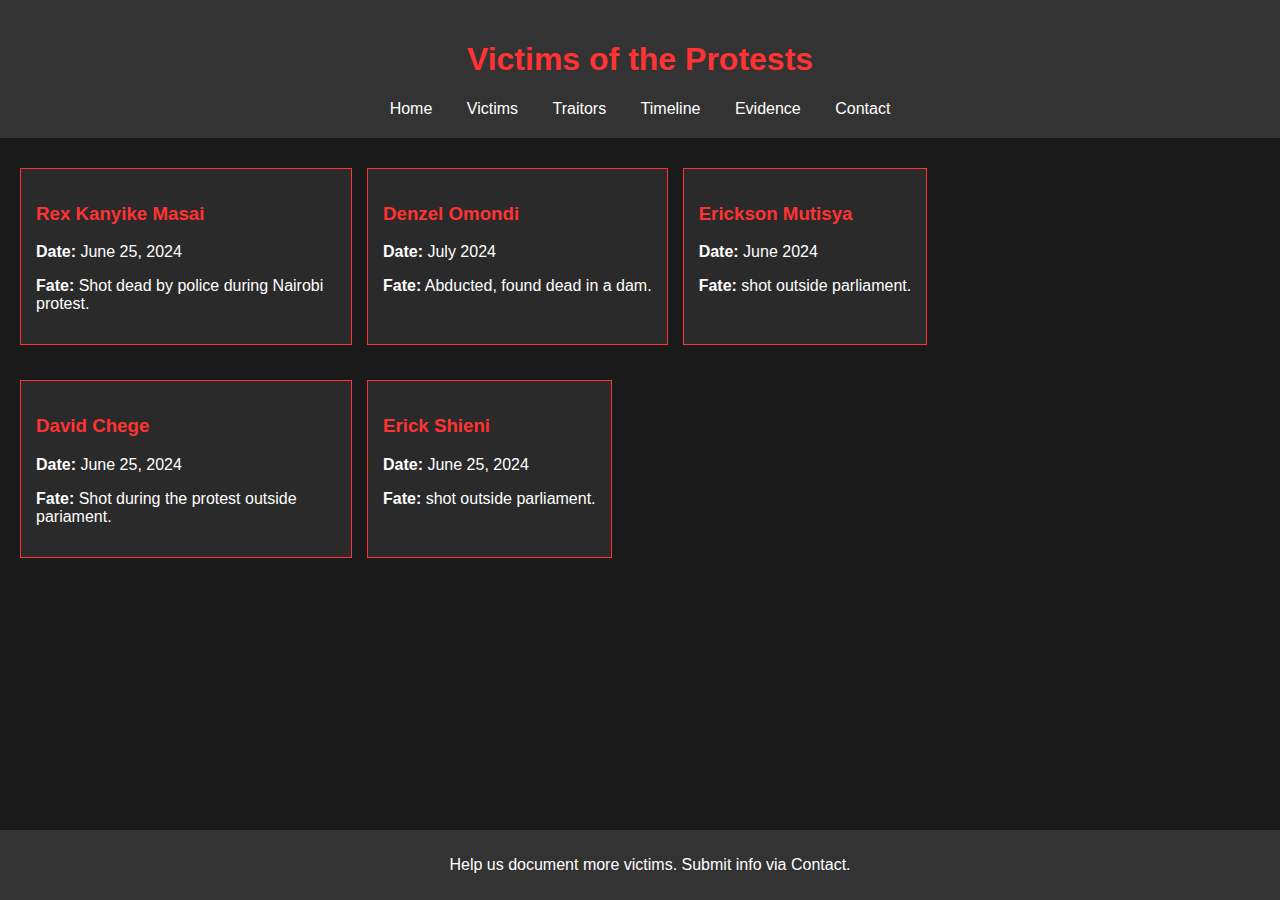
<file: victims.html>
<!DOCTYPE html>
<html lang="en">
<head>
    <meta charset="UTF-8">
    <meta name="viewport" content="width=device-width, initial-scale=1.0">
    <title>Victims - Kenya Protests 2024</title>
    <link rel="stylesheet" href="styles.css">
</head>
<body>
    <header>
        <h1>Victims of the Protests</h1>
        <nav>
            <a href="index.html">Home</a>
            <a href="victims.html">Victims</a>
            <a href="traitors.html">Traitors</a>
            <a href="timeline.html">Timeline</a>
            <a href="evidence.html">Evidence</a>
            <a href="contact.html">Contact</a>
        </nav>
    </header>

    <main>
        <section>
            <div class="victim-card">
                <h3>Rex Kanyike Masai</h3>
                <p><strong>Date:</strong> June 25, 2024</p>
                <p><strong>Fate:</strong> Shot dead by police during Nairobi protest.</p>
            </div>
            <div class="victim-card">
                <h3>Denzel Omondi</h3>
                <p><strong>Date:</strong> July 2024</p>
                <p><strong>Fate:</strong> Abducted, found dead in a dam.</p>
            </div>
            <div class="victim-card">
                <h3>Erickson Mutisya</h3>
                <p><strong>Date:</strong> June 2024</p>
                <p><strong>Fate:</strong> shot outside parliament.</p>
            </div>
            <div class="victim-card">
                <h3>David Chege</h3>
                <p><strong>Date:</strong> June 25, 2024</p>
                <p><strong>Fate:</strong> Shot during the protest outside pariament.</p>
            </div>
            <div class="victim-card">
                <h3>Erick Shieni</h3>
                <p><strong>Date:</strong> June 25, 2024</p>
                <p><strong>Fate:</strong> shot outside parliament.</p>
            </div>
            <!-- Add more victim cards here -->
        </section>
    </main>

    <footer>
        <p>Help us document more victims. Submit info via Contact.</p>
    </footer>
</body>
</html>
</file>
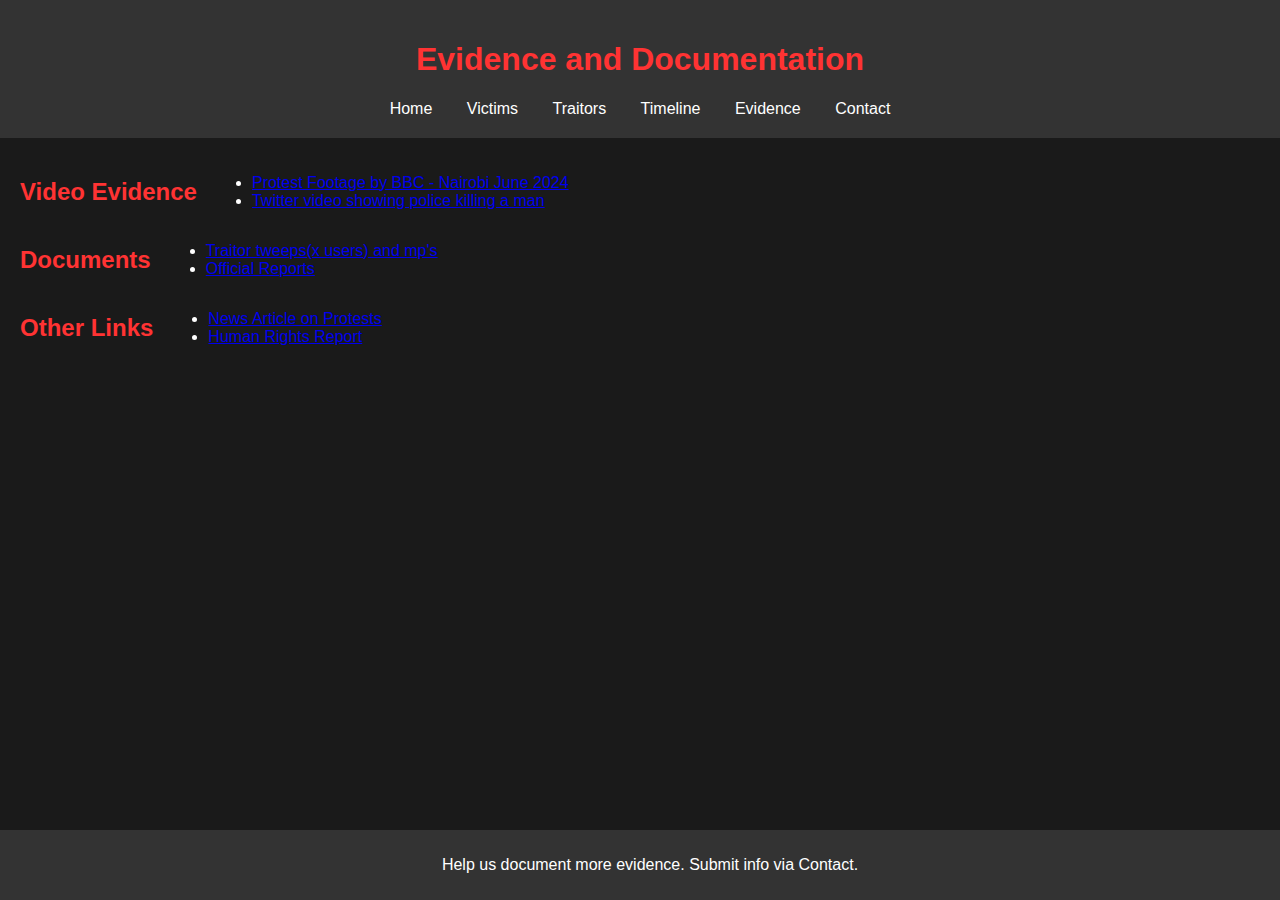
<file: june-2024/evidence.html>
<!DOCTYPE html>
<html lang="en">
<head>
    <meta charset="UTF-8" />
    <meta name="viewport" content="width=device-width, initial-scale=1" />
    <title>Evidence and Documentation - Kenya Protests 2024</title>
    <link rel="stylesheet" href="styles.css" />
</head>
<body>
    <header>
        <h1>Evidence and Documentation</h1>
        <nav>
            <a href="index.html">Home</a>
            <a href="victims.html">Victims</a>
            <a href="traitors.html">Traitors</a>
            <a href="timeline.html">Timeline</a>
            <a href="evidence.html">Evidence</a>
            <a href="contact.html">Contact</a>
        </nav>
    </header>

    <main>
        <section>
            <h2>Video Evidence</h2>
            <ul>
                <li><a href="https://youtu.be/qz0f1yyf_eA?si=SOAPxaS69wMCDRTf" target="_blank" rel="noopener noreferrer">Protest Footage by BBC - Nairobi June 2024</a></li>
                <li><a href="https://x.com/haniyeeyyy/status/1916884475923120278" target="_blank" rel="noopener noreferrer">Twitter video showing police killing a man</a></li>
            </ul>
        </section>

        <section>
            <h2>Documents</h2>
            <ul>
                <li><a href="https://docs.google.com/spreadsheets/d/196sc1R9wLDKI5t4iLQz3GWG51fv7eclQwueOrnSsqoU/edit?usp=sharing" target="_blank" rel="noopener noreferrer">Traitor tweeps(x users) and mp's</a></li>
                <li><a href="https://docs.google.com/document/d/exampledoc2" target="_blank" rel="noopener noreferrer">Official Reports</a></li>
            </ul>
        </section>

        <section>
            <h2>Other Links</h2>
            <ul>
                <li><a href="https://example.com/article1" target="_blank" rel="noopener noreferrer">News Article on Protests</a></li>
                <li><a href="https://x.com/husskhalid/status/1916935420941898227" target="_blank" rel="noopener noreferrer">Human Rights Report</a></li>
            </ul>
        </section>
    </main>

    <footer>
        <p>Help us document more evidence. Submit info via Contact.</p>
    </footer>
</body>
</html>
</file>
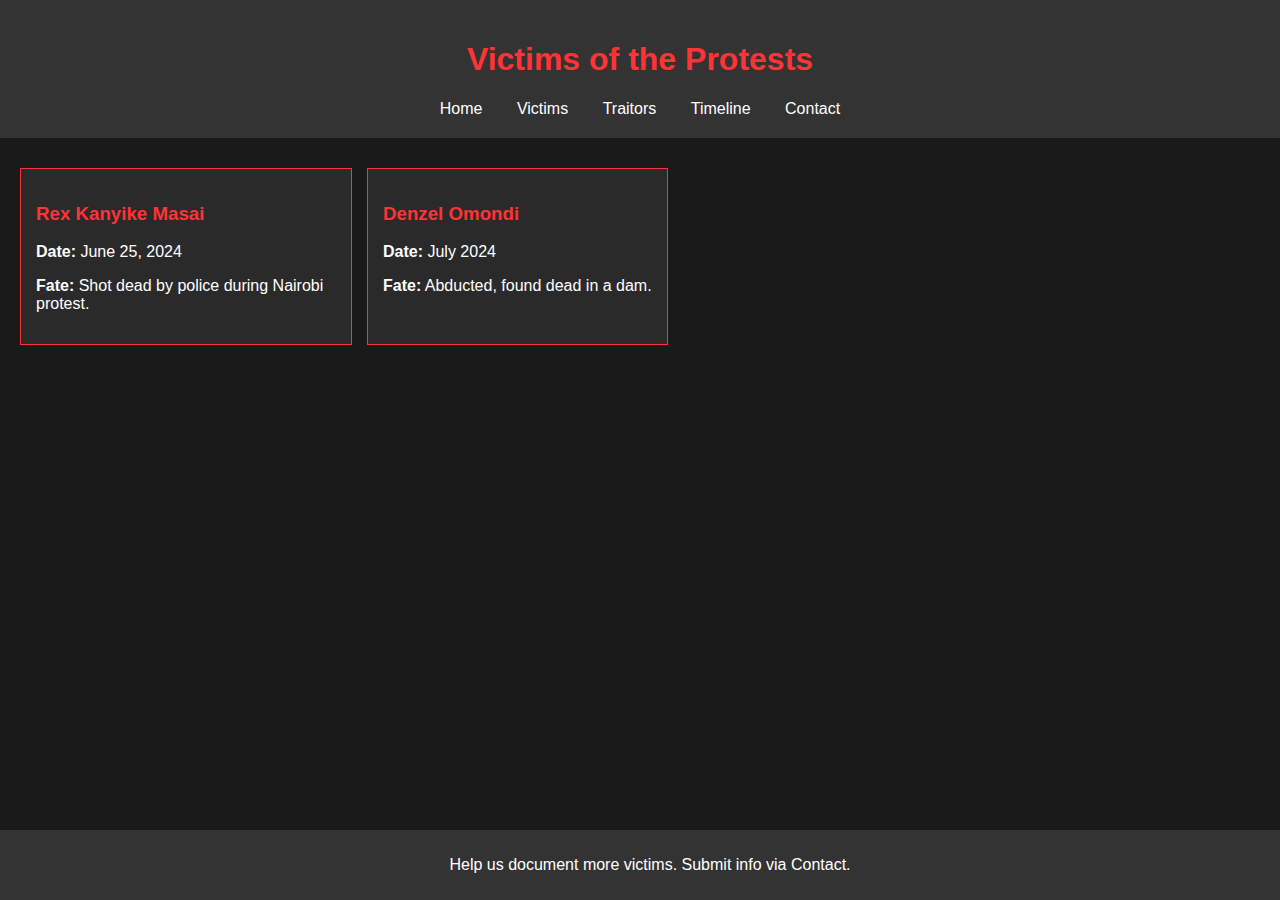
<file: june-2024/victims.html>
<!DOCTYPE html>
<html lang="en">
<head>
    <meta charset="UTF-8">
    <meta name="viewport" content="width=device-width, initial-scale=1.0">
    <title>Victims - Kenya Protests 2024</title>
    <link rel="stylesheet" href="styles.css">
</head>
<body>
    <header>
        <h1>Victims of the Protests</h1>
        <nav>
            <a href="index.html">Home</a>
            <a href="victims.html">Victims</a>
            <a href="traitors.html">Traitors</a>
            <a href="timeline.html">Timeline</a>
            <a href="contact.html">Contact</a>
        </nav>
    </header>

    <main>
        <section>
            <div class="victim-card">
                <h3>Rex Kanyike Masai</h3>
                <p><strong>Date:</strong> June 25, 2024</p>
                <p><strong>Fate:</strong> Shot dead by police during Nairobi protest.</p>
            </div>
            <div class="victim-card">
                <h3>Denzel Omondi</h3>
                <p><strong>Date:</strong> July 2024</p>
                <p><strong>Fate:</strong> Abducted, found dead in a dam.</p>
            </div>
            <!-- Add more victim cards here -->
        </section>
    </main>

    <footer>
        <p>Help us document more victims. Submit info via Contact.</p>
    </footer>
</body>
</html>
</file>
<file: styles.css>
/* General Styles */
body {
    background-color: #1a1a1a;
    color: #fff;
    font-family: Arial, sans-serif;
    margin: 0;
    padding: 0;
}

header {
    background-color: #333;
    padding: 20px;
    text-align: center;
}

nav a {
    color: #fff;
    margin: 0 15px;
    text-decoration: none;
}

nav a:hover {
    color: #ff3333;
}

main {
    padding: 20px;
}

h1, h2, h3 {
    color: #ff3333;
}

footer {
    text-align: center;
    padding: 10px;
    background-color: #333;
    position: fixed;
    bottom: 0;
    width: 100%;
}

/* Victims and Traitors Cards */
.victim-card, .traitor-card {
    background-color: #2a2a2a;
    border: 1px solid #ff3333;
    padding: 15px;
    margin: 10px 0;
    max-width: 300px;
}

/* Timeline Styles */
.timeline {
    position: relative;
    max-width: 800px;
    margin: 20px auto;
}

.timeline-container {
    padding: 20px 0;
    position: relative;
}

.timeline-item {
    margin-bottom: 30px;
    position: relative;
    display: flex;
    align-items: flex-start;
}

.timeline-marker {
    width: 15px;
    height: 15px;
    background-color: #ff3333;
    border-radius: 50%;
    position: absolute;
    left: -30px;
    top: 5px;
    z-index: 1;
}

.timeline-content {
    background-color: #2a2a2a;
    padding: 15px;
    border: 1px solid #ff3333;
    border-radius: 5px;
    width: 100%;
    transition: transform 0.3s ease, background-color 0.3s ease;
}

.timeline-content:hover {
    transform: scale(1.05);
    background-color: #3a3a3a;
}

.timeline-item::before {
    content: '';
    position: absolute;
    width: 2px;
    background-color: #ff3333;
    top: 0;
    bottom: -30px;
    left: -23px;
}

.timeline-item:last-child::before {
    display: none; /* No line after the last item */
}

.timeline-item.active .timeline-content {
    background-color: #ff3333;
    color: #fff;
    transform: scale(1.1);
}

/* Responsive Adjustments */
@media (max-width: 600px) {
    .timeline-item {
        margin-left: 30px;
    }
    .timeline-marker {
        left: 0;
    }
    .timeline-item::before {
        left: 7px;
    }
}

/* Traitors section layout */
main > section {
    display: flex;
    flex-wrap: wrap;
    gap: 15px;
    justify-content: flex-start;
}

.traitor-card {
    flex: 1 1 280px;
    max-width: 300px;
    box-sizing: border-box;
}
</file>
<file: june-2024/styles.css>
/* General Styles */
body {
    background-color: #1a1a1a;
    color: #fff;
    font-family: Arial, sans-serif;
    margin: 0;
    padding: 0;
}

header {
    background-color: #333;
    padding: 20px;
    text-align: center;
}

nav a {
    color: #fff;
    margin: 0 15px;
    text-decoration: none;
}

nav a:hover {
    color: #ff3333;
}

main {
    padding: 20px;
}

h1, h2, h3 {
    color: #ff3333;
}

footer {
    text-align: center;
    padding: 10px;
    background-color: #333;
    position: fixed;
    bottom: 0;
    width: 100%;
}

/* Victims and Traitors Cards */
.victim-card, .traitor-card {
    background-color: #2a2a2a;
    border: 1px solid #ff3333;
    padding: 15px;
    margin: 10px 0;
    max-width: 300px;
}

/* Timeline Styles */
.timeline {
    position: relative;
    max-width: 800px;
    margin: 20px auto;
}

.timeline-container {
    padding: 20px 0;
    position: relative;
}

.timeline-item {
    margin-bottom: 30px;
    position: relative;
    display: flex;
    align-items: flex-start;
}

.timeline-marker {
    width: 15px;
    height: 15px;
    background-color: #ff3333;
    border-radius: 50%;
    position: absolute;
    left: -30px;
    top: 5px;
    z-index: 1;
}

.timeline-content {
    background-color: #2a2a2a;
    padding: 15px;
    border: 1px solid #ff3333;
    border-radius: 5px;
    width: 100%;
    transition: transform 0.3s ease, background-color 0.3s ease;
}

.timeline-content:hover {
    transform: scale(1.05);
    background-color: #3a3a3a;
}

.timeline-item::before {
    content: '';
    position: absolute;
    width: 2px;
    background-color: #ff3333;
    top: 0;
    bottom: -30px;
    left: -23px;
}

.timeline-item:last-child::before {
    display: none; /* No line after the last item */
}

.timeline-item.active .timeline-content {
    background-color: #ff3333;
    color: #fff;
    transform: scale(1.1);
}

/* Responsive Adjustments */
@media (max-width: 600px) {
    .timeline-item {
        margin-left: 30px;
    }
    .timeline-marker {
        left: 0;
    }
    .timeline-item::before {
        left: 7px;
    }
}

/* Traitors section layout */
main > section {
    display: flex;
    flex-wrap: wrap;
    gap: 15px;
    justify-content: flex-start;
}

.traitor-card {
    flex: 1 1 280px;
    max-width: 300px;
    box-sizing: border-box;
}
</file>
